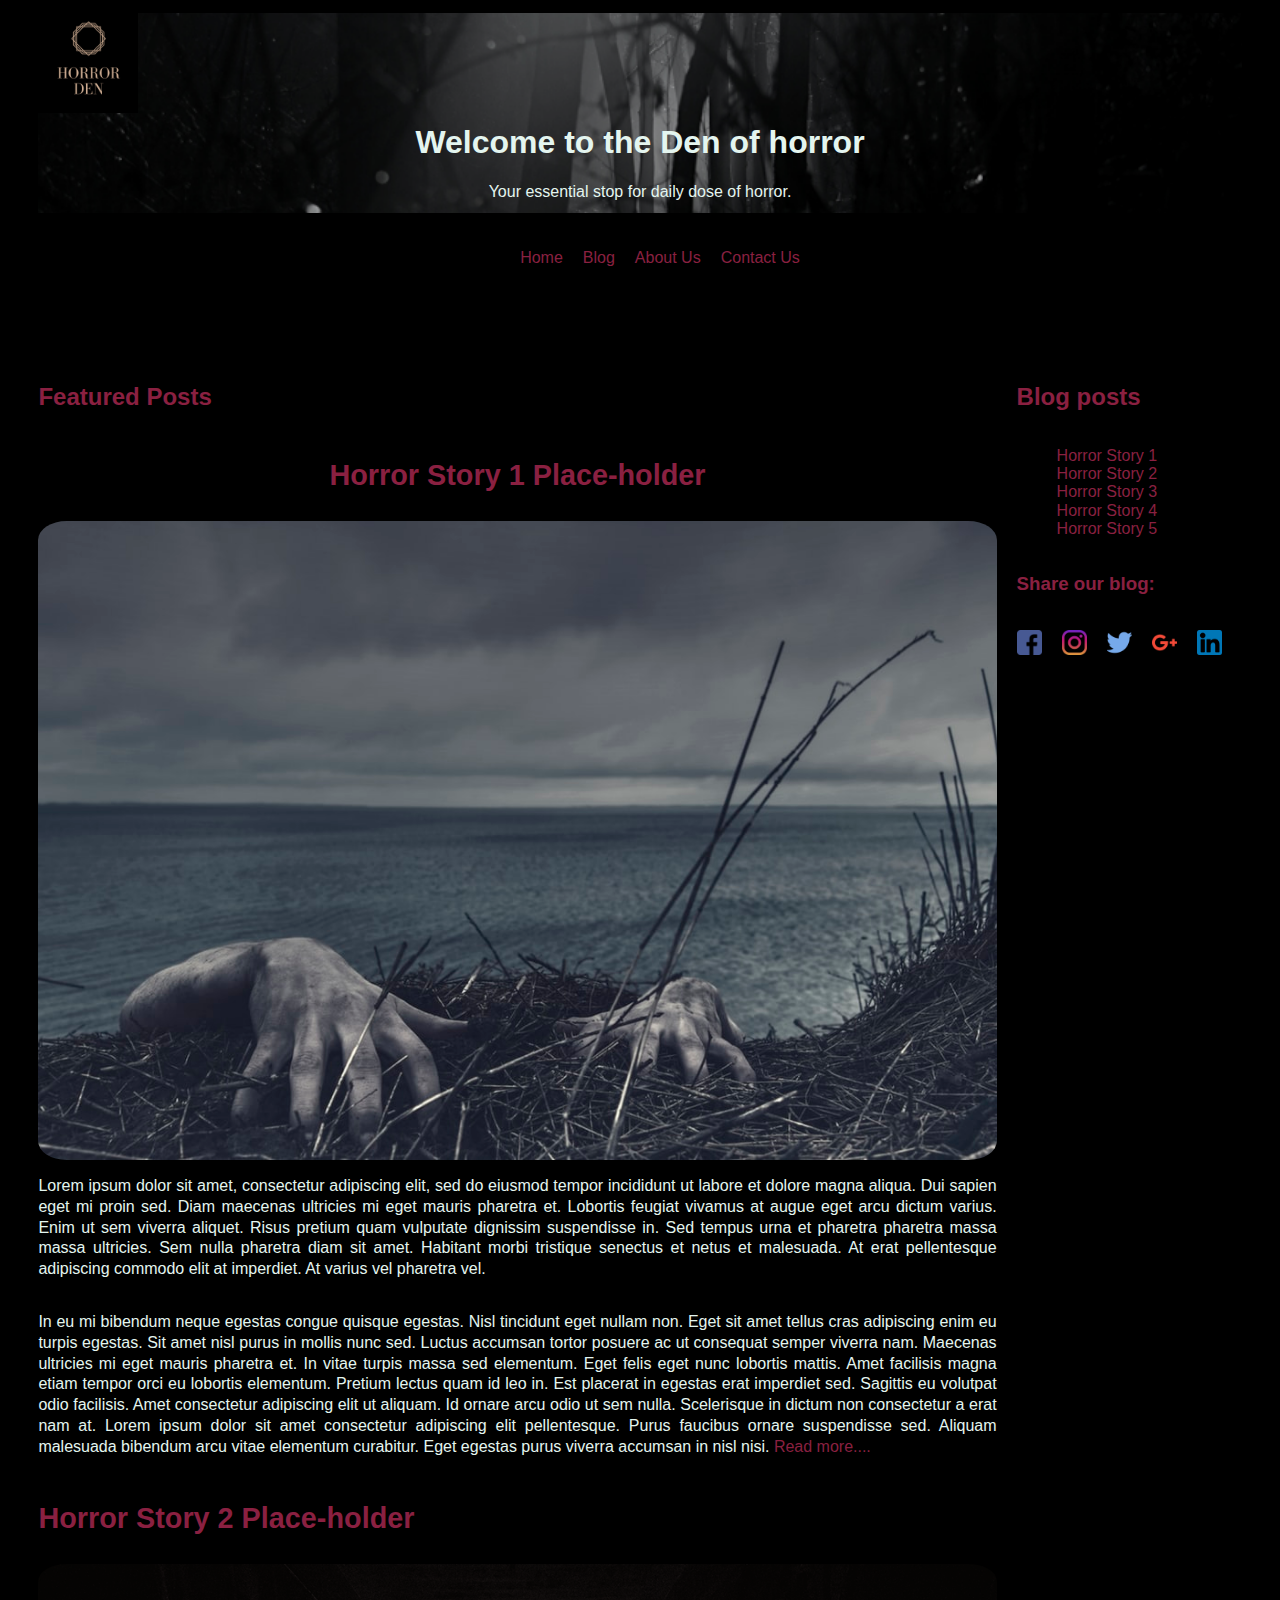
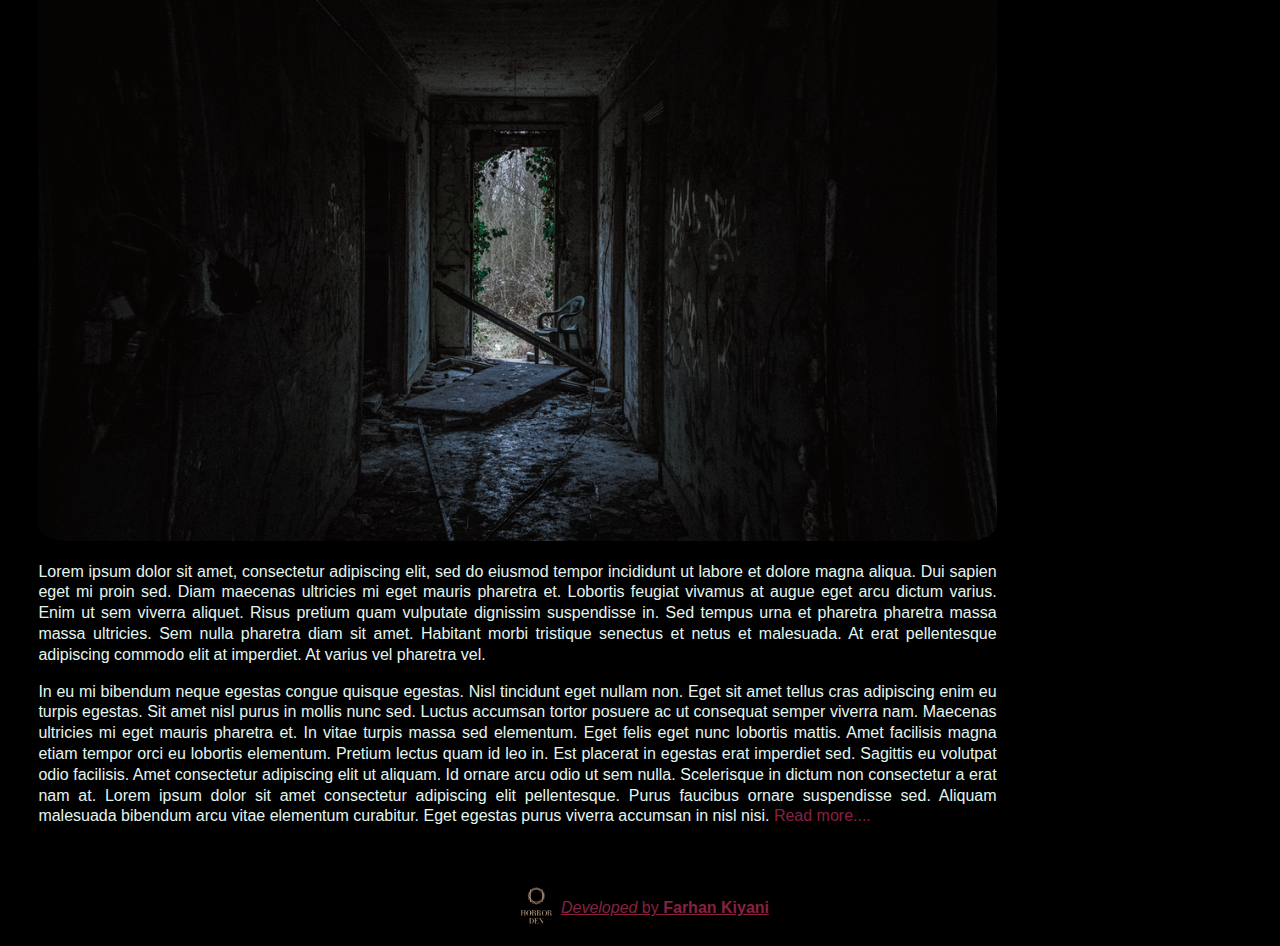
<file: index.html>
<!DOCTYPE html>
<html>
	<head>
		<title>Den of Horror</title>
		<meta charset="utf-8">
		<link type="text/css" rel="stylesheet" href="styles/main.css">
	</head>
	<body class="body">
		<header class="header">
			<img src="imgs/logo.png" alt="logo" class="logo" />
			<h1 class="blog-title">
				Welcome to the Den of horror
			</h1>
			<p class="tagline">
				Your essential stop for daily dose of horror.
			</p>
		</header>
		<nav class="navbar">
			<ul class="nav-list">
				<li class="nav-button">
					<a href="index.html" class="nav-link">Home</a>
				</li>
				<li class="nav-button">
					<a href="blog.html" class="nav-link">Blog</a>
				</li>
				<li class="nav-button">
					<a href="about.html" class="nav-link">About Us</a>
				</li>
				<li class="nav-button">
					<a href="contact.html" class="nav-link">Contact Us</a>
				</li>
			</ul>
		</nav>
		<main class="main">
			<h2 class="page-title">
				Featured Posts
			</h2>
			<article class="blog-post">
				<h3 class="blog-post-title">
					<a href="post1.html">Horror Story 1 Place-holder</a>
				</h3>
				<img src="imgs/post1.jpg" alt="Horror Story Pic" class="blog-image"/>
				<p class="blog-post-text">
					Lorem ipsum dolor sit amet, consectetur adipiscing elit, sed do eiusmod tempor incididunt ut labore et dolore magna aliqua. Dui sapien eget mi proin sed. Diam maecenas ultricies mi eget mauris pharetra et. Lobortis feugiat vivamus at augue eget arcu dictum varius. Enim ut sem viverra aliquet. Risus pretium quam vulputate dignissim suspendisse in. Sed tempus urna et pharetra pharetra massa massa ultricies. Sem nulla pharetra diam sit amet. Habitant morbi tristique senectus et netus et malesuada. At erat pellentesque adipiscing commodo elit at imperdiet. At varius vel pharetra vel.
				</p>
				<p class="blog-post-text">
					In eu mi bibendum neque egestas congue quisque egestas. Nisl tincidunt eget nullam non. Eget sit amet tellus cras adipiscing enim eu turpis egestas. Sit amet nisl purus in mollis nunc sed. Luctus accumsan tortor posuere ac ut consequat semper viverra nam. Maecenas ultricies mi eget mauris pharetra et. In vitae turpis massa sed elementum. Eget felis eget nunc lobortis mattis. Amet facilisis magna etiam tempor orci eu lobortis elementum. Pretium lectus quam id leo in. Est placerat in egestas erat imperdiet sed. Sagittis eu volutpat odio facilisis. Amet consectetur adipiscing elit ut aliquam. Id ornare arcu odio ut sem nulla. Scelerisque in dictum non consectetur a erat nam at. Lorem ipsum dolor sit amet consectetur adipiscing elit pellentesque. Purus faucibus ornare suspendisse sed. Aliquam malesuada bibendum arcu vitae elementum curabitur. Eget egestas purus viverra accumsan in nisl nisi.

					<a href="post1.html">Read more....</a>
				</p>
			</article>
			<article class="blog-pos">	
				<h3 class="blog-post-title">
					<a href="post2.html">Horror Story 2 Place-holder</a>
				</h3>
				<img src="imgs/post2.png" alt="Horror Story Pic" class="blog-image"/>
				<p class="blog-post-text">
					Lorem ipsum dolor sit amet, consectetur adipiscing elit, sed do eiusmod tempor incididunt ut labore et dolore magna aliqua. Dui sapien eget mi proin sed. Diam maecenas ultricies mi eget mauris pharetra et. Lobortis feugiat vivamus at augue eget arcu dictum varius. Enim ut sem viverra aliquet. Risus pretium quam vulputate dignissim suspendisse in. Sed tempus urna et pharetra pharetra massa massa ultricies. Sem nulla pharetra diam sit amet. Habitant morbi tristique senectus et netus et malesuada. At erat pellentesque adipiscing commodo elit at imperdiet. At varius vel pharetra vel.
				</p>
				<p class="blog-post-text">
					In eu mi bibendum neque egestas congue quisque egestas. Nisl tincidunt eget nullam non. Eget sit amet tellus cras adipiscing enim eu turpis egestas. Sit amet nisl purus in mollis nunc sed. Luctus accumsan tortor posuere ac ut consequat semper viverra nam. Maecenas ultricies mi eget mauris pharetra et. In vitae turpis massa sed elementum. Eget felis eget nunc lobortis mattis. Amet facilisis magna etiam tempor orci eu lobortis elementum. Pretium lectus quam id leo in. Est placerat in egestas erat imperdiet sed. Sagittis eu volutpat odio facilisis. Amet consectetur adipiscing elit ut aliquam. Id ornare arcu odio ut sem nulla. Scelerisque in dictum non consectetur a erat nam at. Lorem ipsum dolor sit amet consectetur adipiscing elit pellentesque. Purus faucibus ornare suspendisse sed. Aliquam malesuada bibendum arcu vitae elementum curabitur. Eget egestas purus viverra accumsan in nisl nisi.

					<a href="post2.html">Read more....</a>
				</p>
			</article>
		</main>
		<section class="sidebar">
			<h2 class="sidebar-title">
				Blog posts
			</h2>
			<ul class="blog-list">
				<li class="blog-item">
					<a href="post1.html">Horror Story 1</a>
				</li>
				<li class="blog-item">
					<a href="post2.html">Horror Story 2</a>
				</li>
				<li class="blog-item">
					<a href="post3.html">Horror Story 3</a>
				</li>
				<li class="blog-item">
					<a href="post4.html">Horror Story 4</a>
				</li>
				<li class="blog-item">
					<a href="post5.html">Horror Story 5</a>
				</li>
			</ul>
			<section class="side-social-buttons">
				<h3 class="side-share-title">
					Share our blog:
				</h3>
				<ul class="side-social-list">
					<li class="side-social-icon">
						<a href="#"><img alt="facebook" src="imgs/fb.png" class="side-social-img" /></a>
					</li>
					<li class="side-social-icon">
						<a href="#"><img class="side-social-img" alt="instagram" src="imgs/instagram.png"></a>
					</li>
					<li class="side-social-icon">
						<a href="#"><img class="side-social-img" alt="twitter" src="imgs/twitter.png"></a>
					</li>
					<li class="side-social-icon">
						<a href="#"><img class="side-social-img" alt="google plus" src="imgs/google-plus.png"></a>
					</li>
					<li class="side-social-icon">
						<a href="#"><img class="side-social-img" alt="linkedin" src="imgs/linkedin.png"></a>
					</li>
				</ul>
			</section>
		</section>
		<footer class="footer">
			<img src="imgs/logo.png" class="footer-logo" alt="logo">
			<p class="footer-text">
				<em>Developed</em> by <strong>Farhan Kiyani</strong>
			</p>
		</footer>
	</body>
</html>
</file>
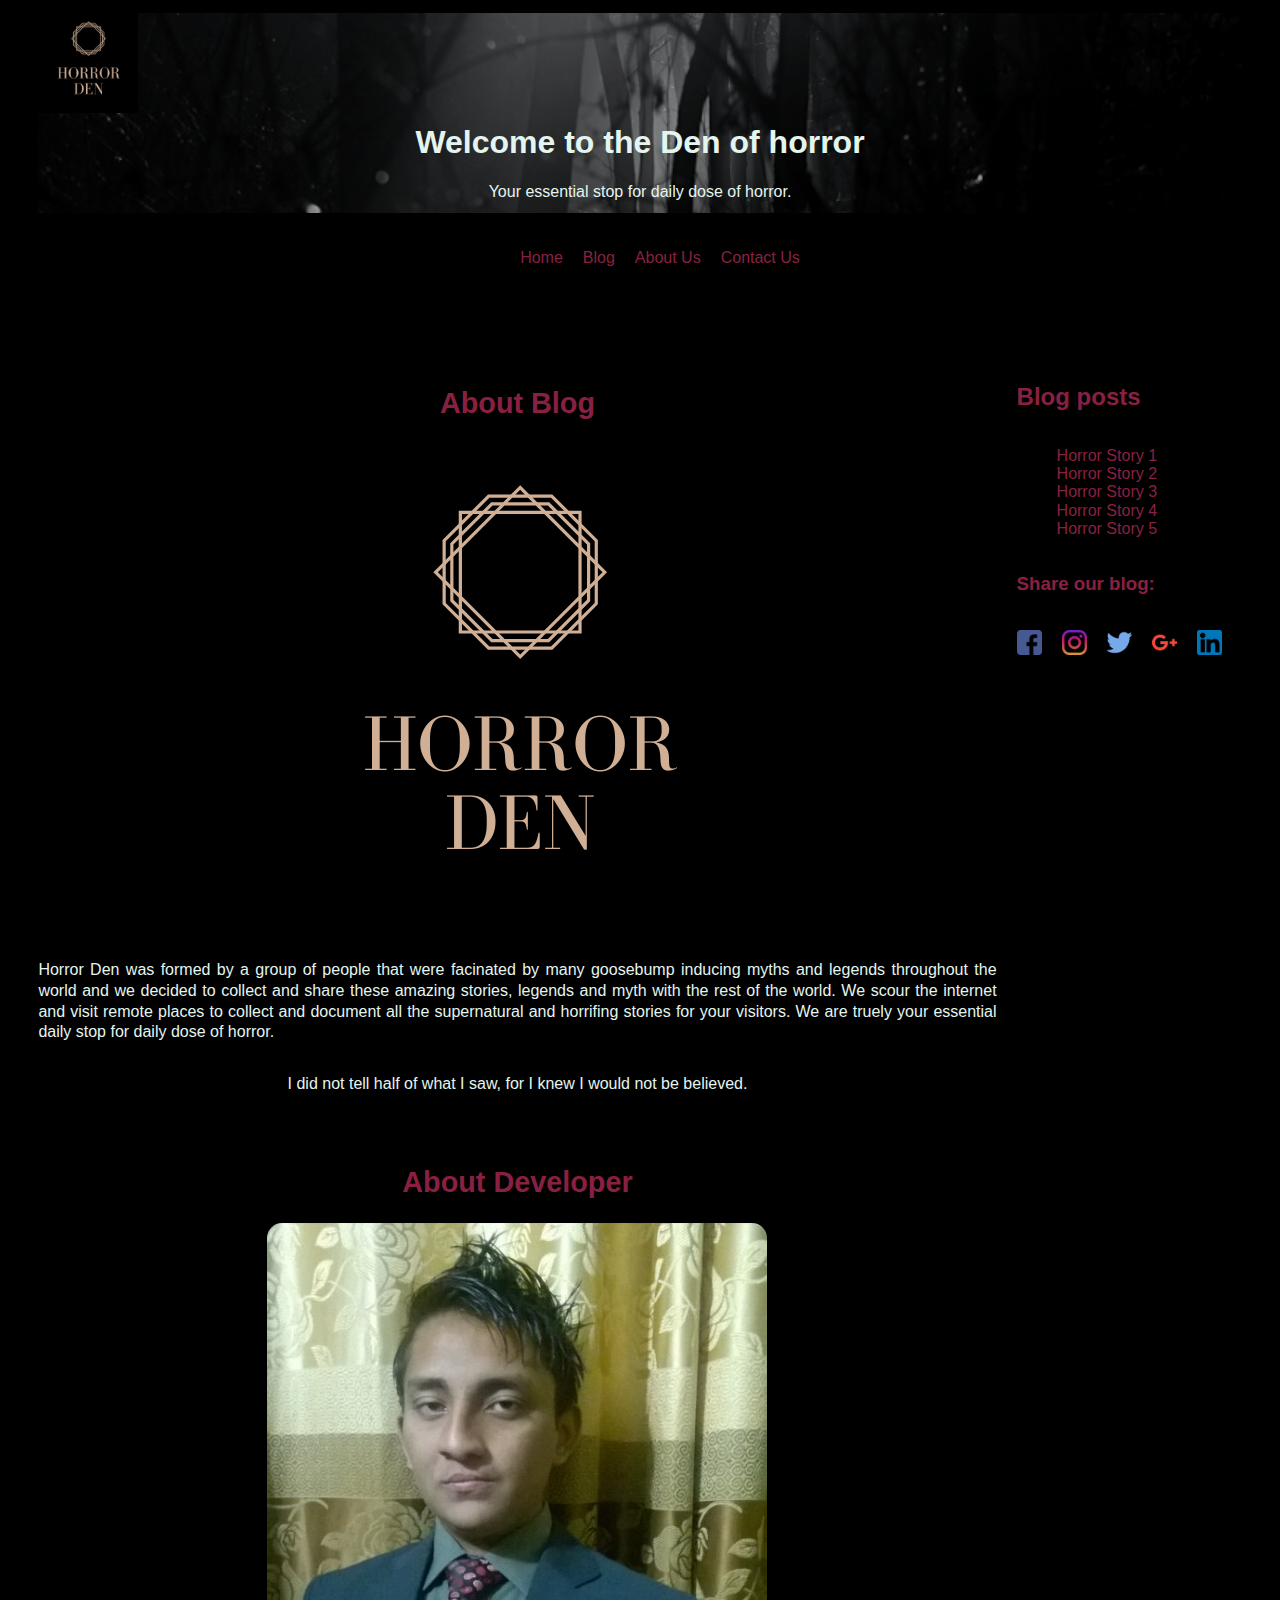
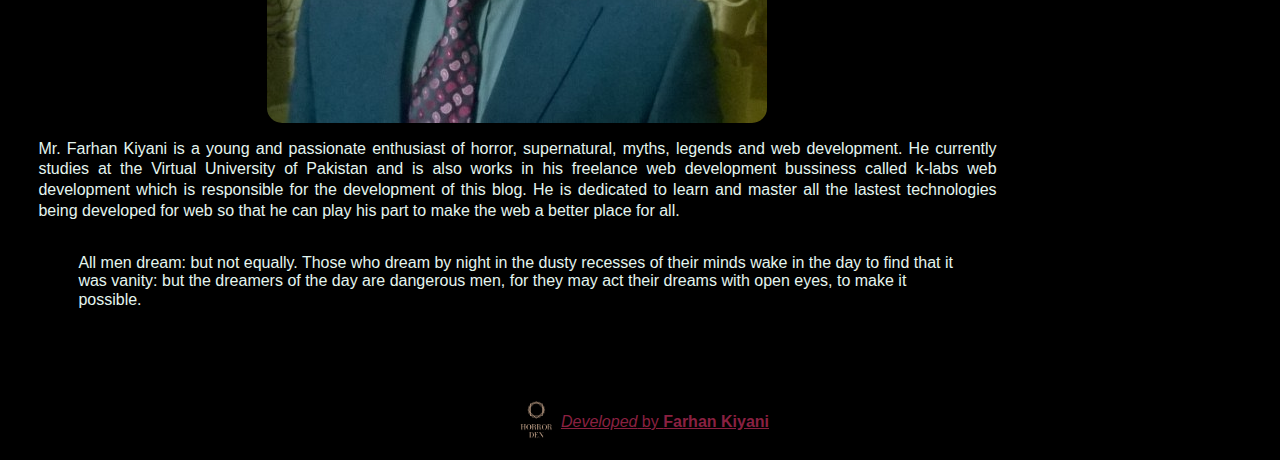
<file: about.html>
<!DOCTYPE html>
<html>
	<head>
		<title>Den of Horror</title>
		<meta charset="utf-8">
		<link type="text/css" rel="stylesheet" href="styles/main.css">
	</head>
	<body class="body">
		<header class="header">
			<img src="imgs/logo.png" alt="logo" class="logo" />
			<h1 class="blog-title">
				Welcome to the Den of horror
			</h1>
			<p class="tagline">
				Your essential stop for daily dose of horror.
			</p>
		</header>
		<nav class="navbar">
			<ul class="nav-list">
				<li class="nav-button">
					<a href="index.html" class="nav-link">Home</a>
				</li>
				<li class="nav-button">
					<a href="blog.html" class="nav-link">Blog</a>
				</li>
				<li class="nav-button">
					<a href="about.html" class="nav-link">About Us</a>
				</li>
				<li class="nav-button">
					<a href="contact.html" class="nav-link">Contact Us</a>
				</li>
			</ul>
		</nav>
		<main class="main">
			<article class="blog-post">
				<h2 class="blog-post-title">
					About Blog
				</h2>
				<img src="imgs/logo.png" alt="Horror Story Pic" class="blog-image"/>
				<p class="blog-post-text">
					Horror Den was formed by a group of people that were facinated by many goosebump inducing myths and legends throughout the world and we decided to collect and share these
					amazing stories, legends and myth with the rest of the world. We scour the internet and visit remote places to collect and document all the supernatural and horrifing stories for your visitors. We are truely your essential daily stop for daily dose of horror.

					<blockquote cite="https://www.goodreads.com/quotes/7275237-i-did-not-tell-half-of-what-i-saw-for">
						I did not tell half of what I saw, for I knew I would not be believed.
					</blockquote>
				</p>
			</article>
			<article class="blog-post">	
				<h2 class="blog-post-title">
					About Developer
				</h2>
				<img src="imgs/dev.jpg" alt="Horror Story Pic" class="blog-image"/>
				<p class="blog-post-text">
					Mr. Farhan Kiyani is a young and passionate enthusiast of horror, supernatural, myths, legends and web development. He currently studies at the Virtual University of Pakistan and is also works in his freelance web development bussiness called k-labs web development which is responsible for the development of this blog. He is dedicated to learn and master all the lastest technologies being developed for web so that he can play his part to make the web a better place for all.

					<blockquote cite="https://en.wikiquote.org/wiki/T._E._Lawrence">
						 All men dream: but not equally. Those who dream by night in the dusty recesses of their minds wake in the day to find that it was vanity: but the dreamers of the day are dangerous men, for they may act their dreams with open eyes, to make it possible.
					</blockquote>
				</p>
			</article>
		</main>
		<section class="sidebar">
			<h2 class="sidebar-title">
				Blog posts
			</h2>
			<ul class="blog-list">
				<li class="blog-item">
					<a href="post1.html">Horror Story 1</a>
				</li>
				<li class="blog-item">
					<a href="post2.html">Horror Story 2</a>
				</li>
				<li class="blog-item">
					<a href="post3.html">Horror Story 3</a>
				</li>
				<li class="blog-item">
					<a href="post4.html">Horror Story 4</a>
				</li>
				<li class="blog-item">
					<a href="post5.html">Horror Story 5</a>
				</li>
			</ul>
			<section class="side-social-buttons">
				<h3 class="side-share-title">
					Share our blog:
				</h3>
				<ul class="side-social-list">
					<li class="side-social-icon">
						<a href="#"><img alt="facebook" src="imgs/fb.png" class="side-social-img" /></a>
					</li>
					<li class="side-social-icon">
						<a href="#"><img class="side-social-img" alt="instagram" src="imgs/instagram.png"></a>
					</li>
					<li class="side-social-icon">
						<a href="#"><img class="side-social-img" alt="twitter" src="imgs/twitter.png"></a>
					</li>
					<li class="side-social-icon">
						<a href="#"><img class="side-social-img" alt="google plus" src="imgs/google-plus.png"></a>
					</li>
					<li class="side-social-icon">
						<a href="#"><img class="side-social-img" alt="linkedin" src="imgs/linkedin.png"></a>
					</li>
				</ul>
			</section>
		</section>
		<footer class="footer">
			<img src="imgs/logo.png" class="footer-logo" alt="logo">
			<p class="footer-text">
				<em>Developed</em> by <strong>Farhan Kiyani</strong>
			</p>
		</footer>
	</body>
</html>
</file>
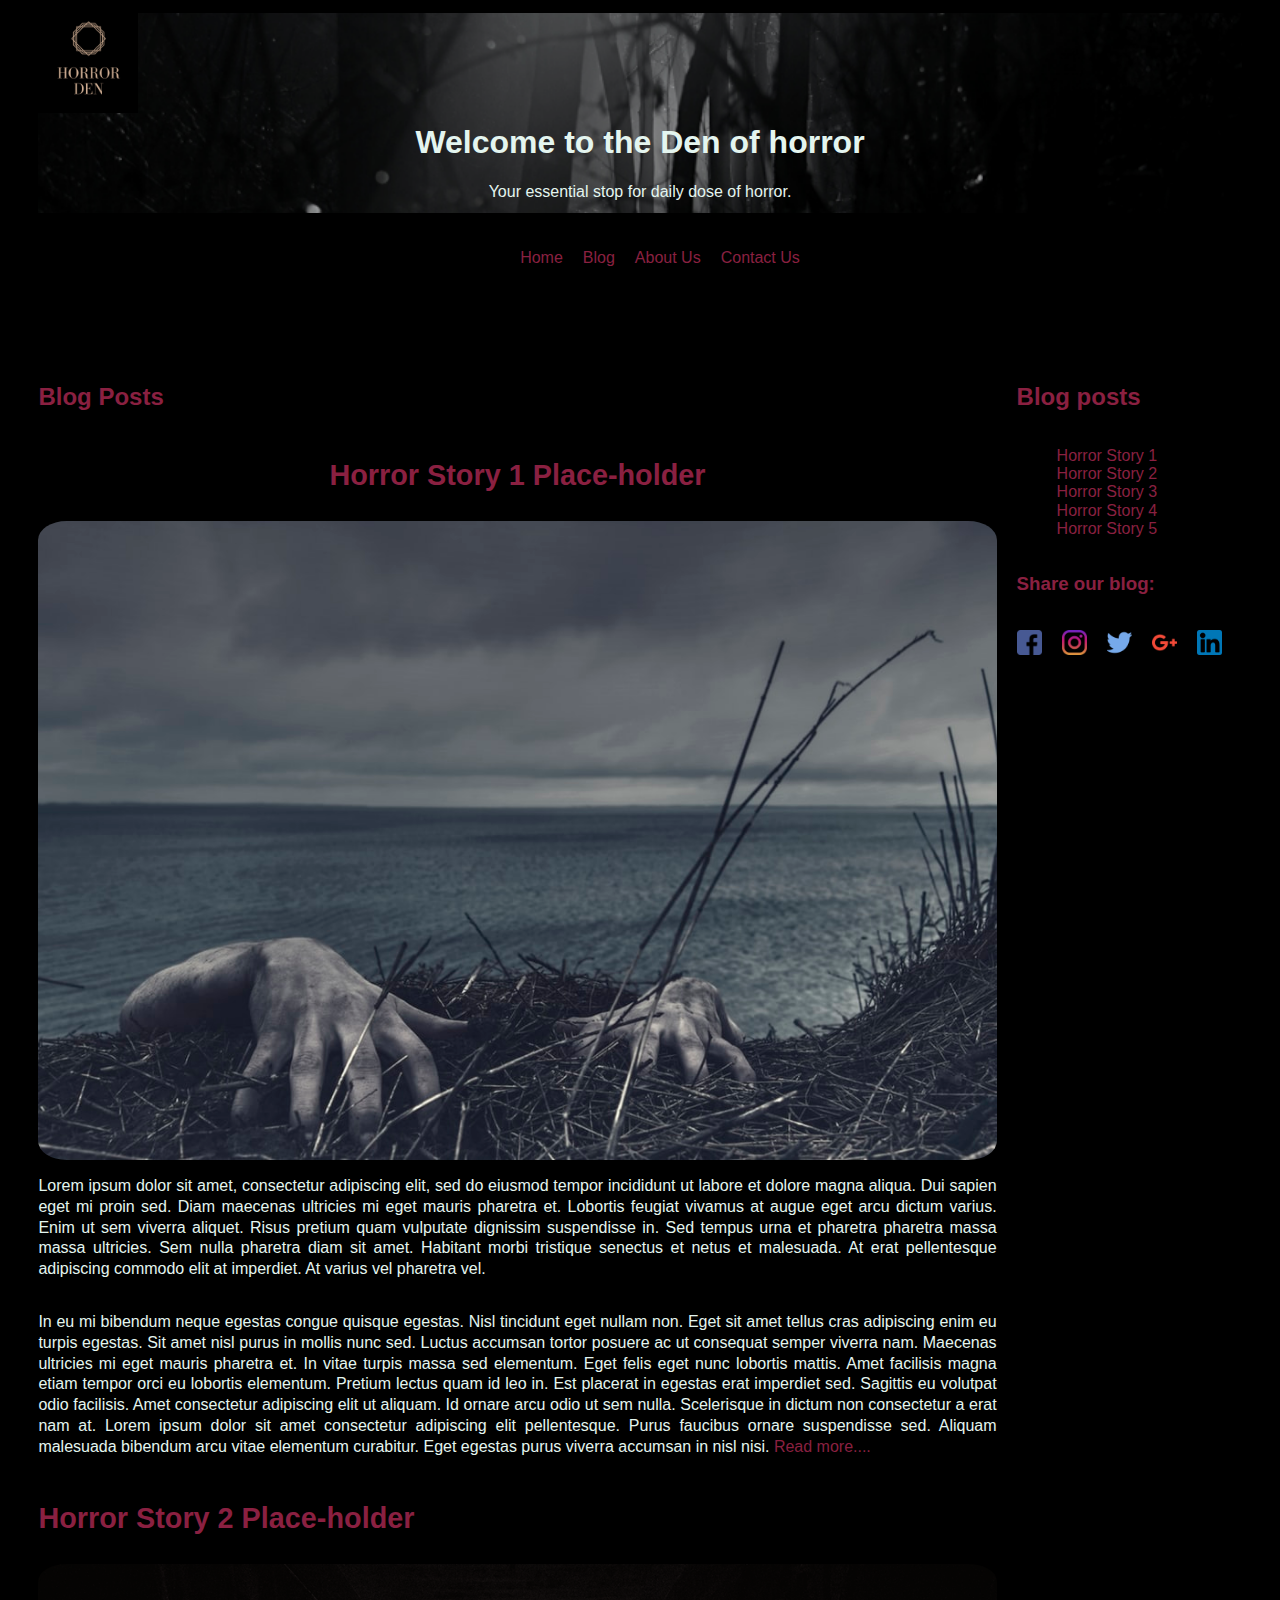
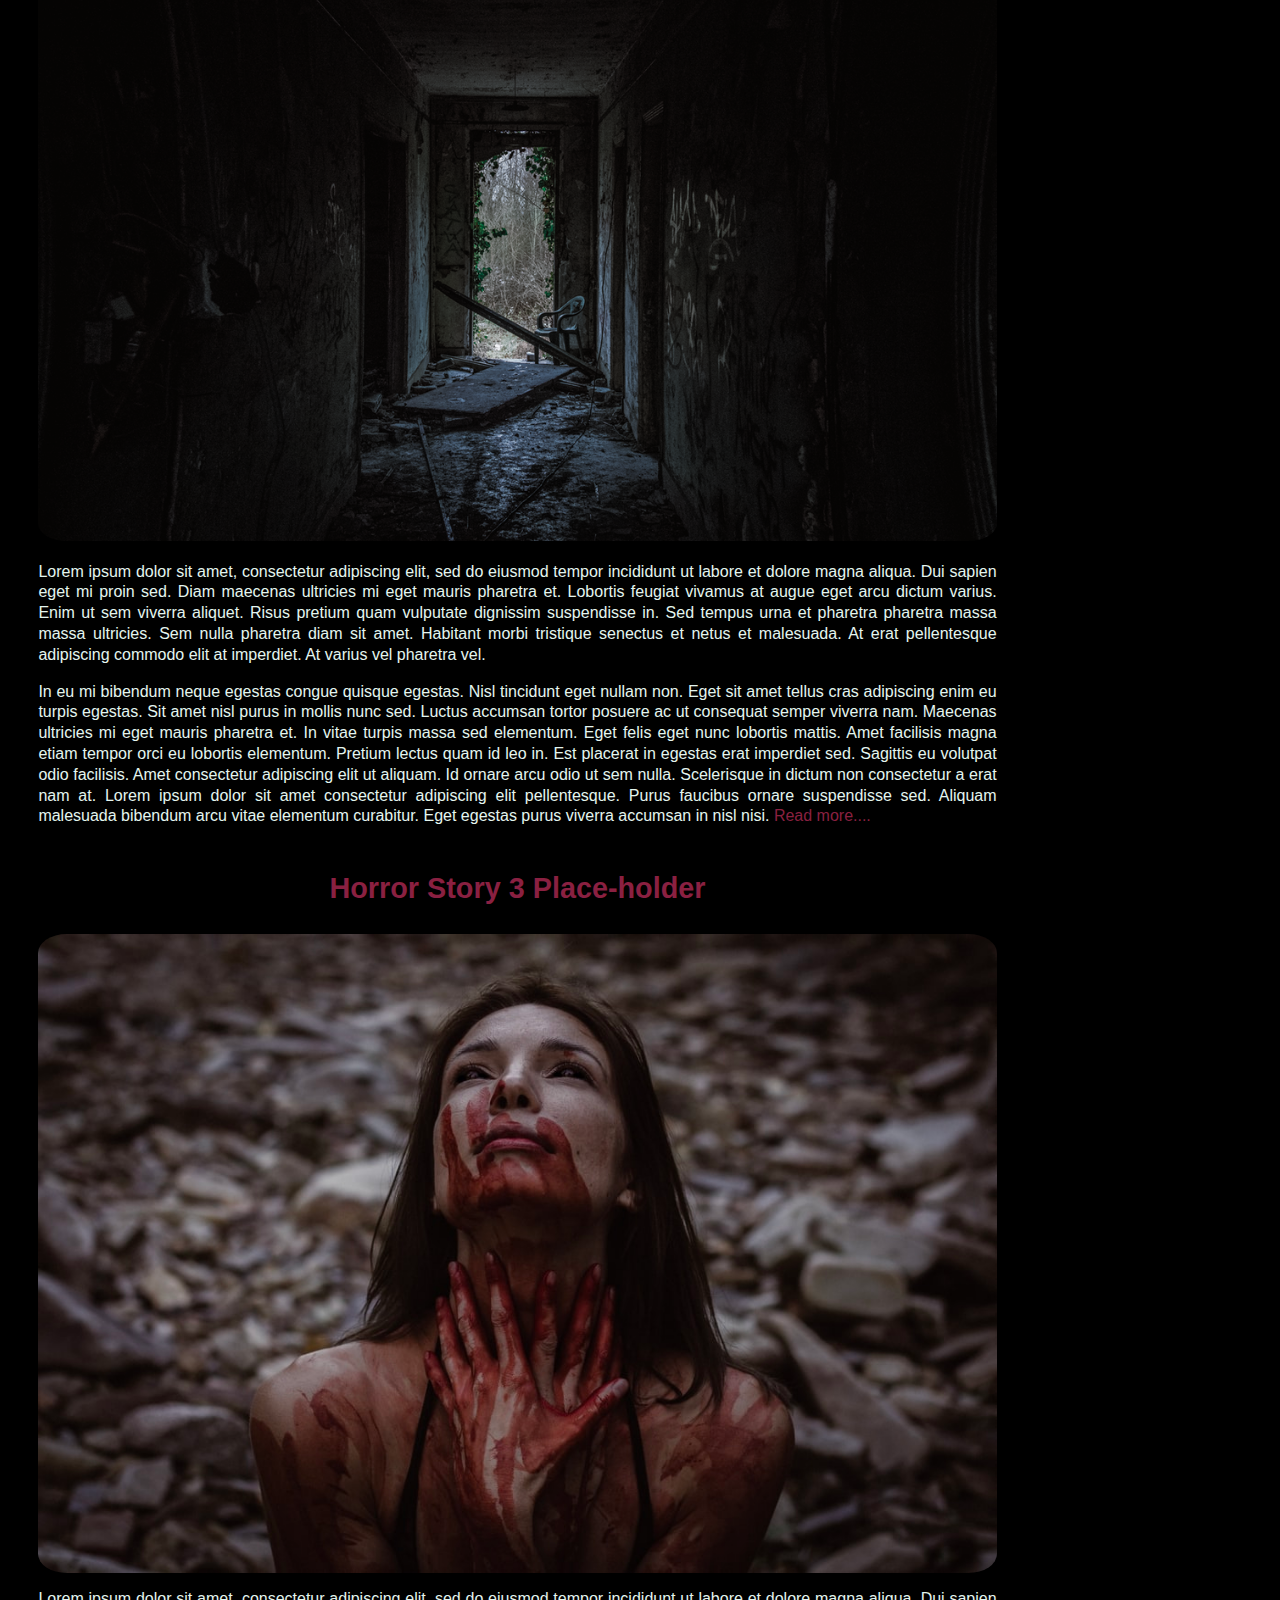
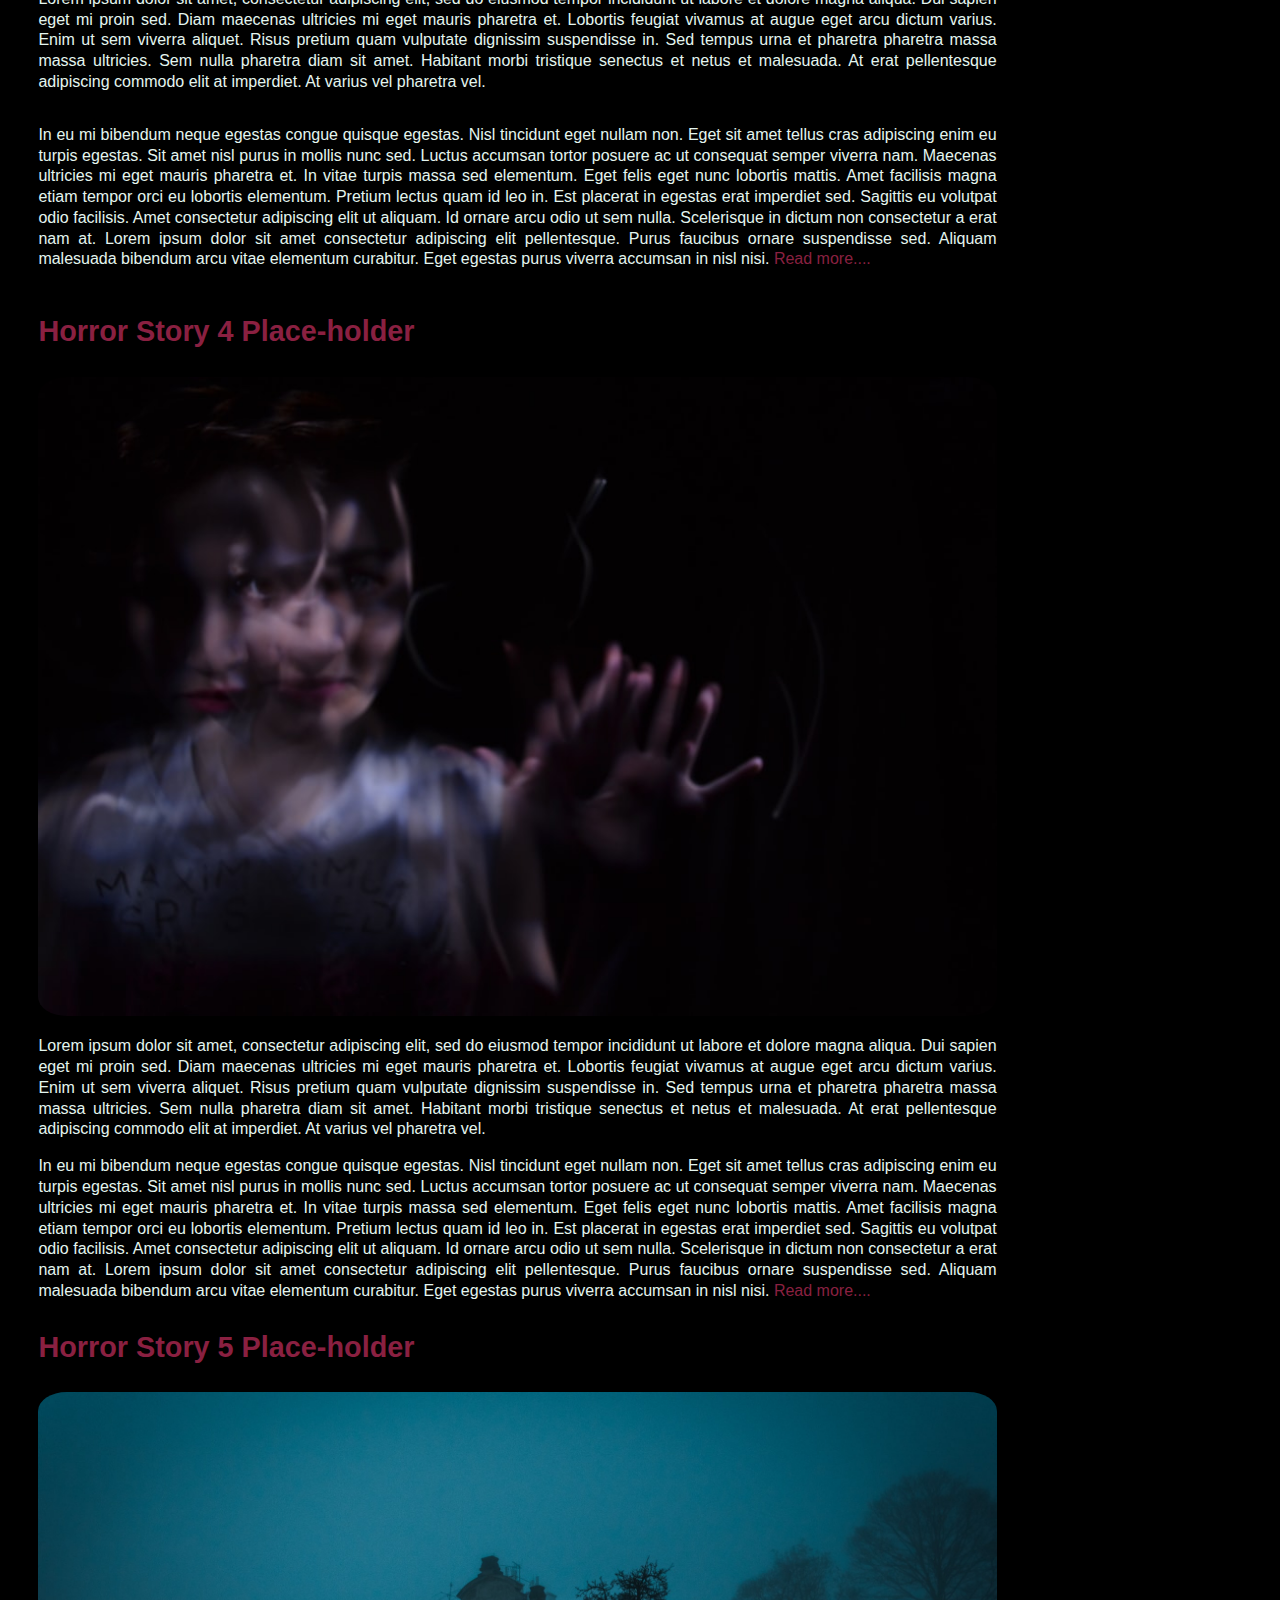
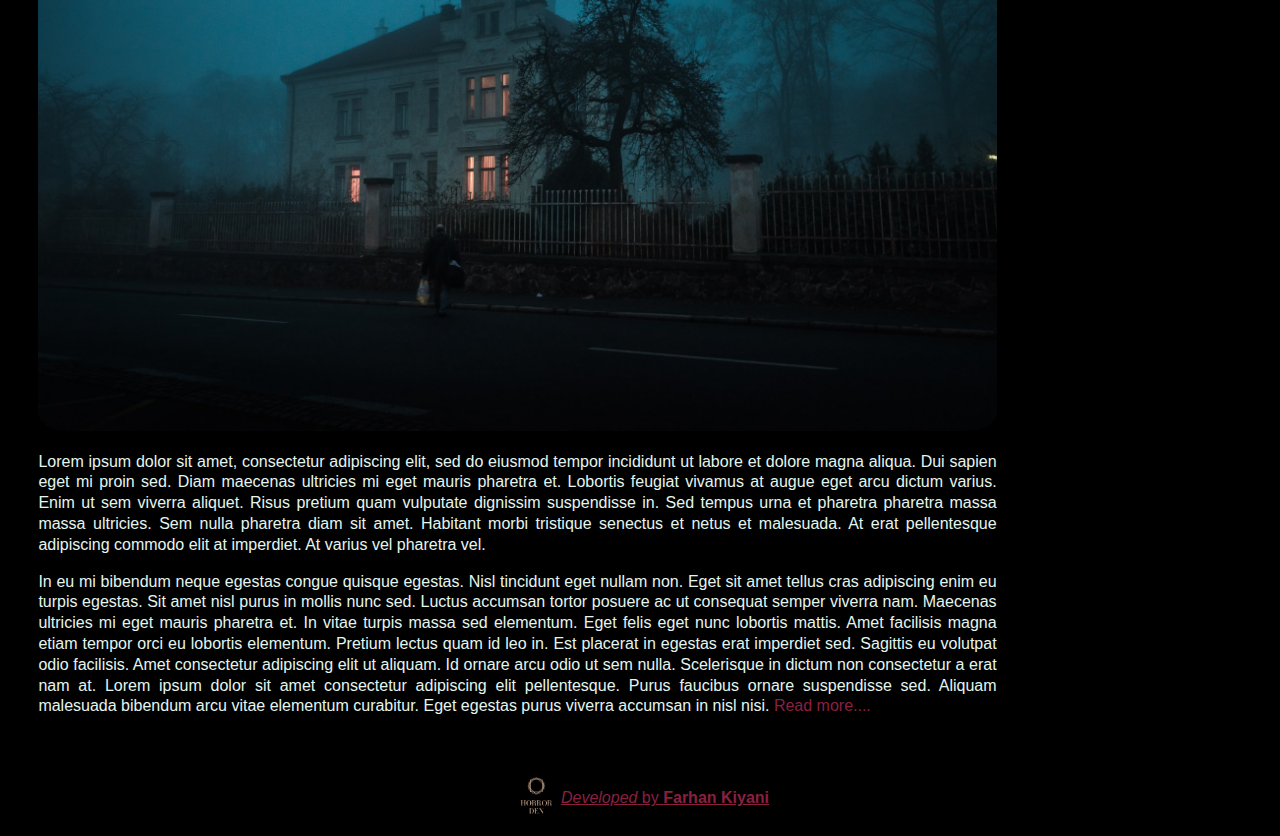
<file: blog.html>
<!DOCTYPE html>
<html>
	<head>
		<title>Den of Horror</title>
		<meta charset="utf-8">
		<link type="text/css" rel="stylesheet" href="styles/main.css">
	</head>
	<body class="body">
		<header class="header">
			<img src="imgs/logo.png" alt="logo" class="logo" />
			<h1 class="blog-title">
				Welcome to the Den of horror
			</h1>
			<p class="tagline">
				Your essential stop for daily dose of horror.
			</p>
		</header>
		<nav class="navbar">
			<ul class="nav-list">
				<li class="nav-button">
					<a href="index.html" class="nav-link">Home</a>
				</li>
				<li class="nav-button">
					<a href="blog.html" class="nav-link">Blog</a>
				</li>
				<li class="nav-button">
					<a href="about.html" class="nav-link">About Us</a>
				</li>
				<li class="nav-button">
					<a href="contact.html" class="nav-link">Contact Us</a>
				</li>
			</ul>
		</nav>
		<main class="main">
			<h2 class="page-title">
				Blog Posts
			</h2>
			<article class="blog-post">
				<h3 class="blog-post-title">
					<a href="post1.html">Horror Story 1 Place-holder</a>
				</h3>
				<img src="imgs/post1.jpg" alt="Horror Story Pic" class="blog-image"/>
				<p class="blog-post-text">
					Lorem ipsum dolor sit amet, consectetur adipiscing elit, sed do eiusmod tempor incididunt ut labore et dolore magna aliqua. Dui sapien eget mi proin sed. Diam maecenas ultricies mi eget mauris pharetra et. Lobortis feugiat vivamus at augue eget arcu dictum varius. Enim ut sem viverra aliquet. Risus pretium quam vulputate dignissim suspendisse in. Sed tempus urna et pharetra pharetra massa massa ultricies. Sem nulla pharetra diam sit amet. Habitant morbi tristique senectus et netus et malesuada. At erat pellentesque adipiscing commodo elit at imperdiet. At varius vel pharetra vel.
				</p>
				<p class="blog-post-text">
					In eu mi bibendum neque egestas congue quisque egestas. Nisl tincidunt eget nullam non. Eget sit amet tellus cras adipiscing enim eu turpis egestas. Sit amet nisl purus in mollis nunc sed. Luctus accumsan tortor posuere ac ut consequat semper viverra nam. Maecenas ultricies mi eget mauris pharetra et. In vitae turpis massa sed elementum. Eget felis eget nunc lobortis mattis. Amet facilisis magna etiam tempor orci eu lobortis elementum. Pretium lectus quam id leo in. Est placerat in egestas erat imperdiet sed. Sagittis eu volutpat odio facilisis. Amet consectetur adipiscing elit ut aliquam. Id ornare arcu odio ut sem nulla. Scelerisque in dictum non consectetur a erat nam at. Lorem ipsum dolor sit amet consectetur adipiscing elit pellentesque. Purus faucibus ornare suspendisse sed. Aliquam malesuada bibendum arcu vitae elementum curabitur. Eget egestas purus viverra accumsan in nisl nisi.

					<a href="post1.html">Read more....</a>
				</p>
			</article>
			<article class="blog-pos">	
				<h3 class="blog-post-title">
					<a href="post2.html">Horror Story 2 Place-holder</a>
				</h3>
				<img src="imgs/post2.png" alt="Horror Story Pic" class="blog-image"/>
				<p class="blog-post-text">
					Lorem ipsum dolor sit amet, consectetur adipiscing elit, sed do eiusmod tempor incididunt ut labore et dolore magna aliqua. Dui sapien eget mi proin sed. Diam maecenas ultricies mi eget mauris pharetra et. Lobortis feugiat vivamus at augue eget arcu dictum varius. Enim ut sem viverra aliquet. Risus pretium quam vulputate dignissim suspendisse in. Sed tempus urna et pharetra pharetra massa massa ultricies. Sem nulla pharetra diam sit amet. Habitant morbi tristique senectus et netus et malesuada. At erat pellentesque adipiscing commodo elit at imperdiet. At varius vel pharetra vel.
				</p>
				<p class="blog-post-text">
					In eu mi bibendum neque egestas congue quisque egestas. Nisl tincidunt eget nullam non. Eget sit amet tellus cras adipiscing enim eu turpis egestas. Sit amet nisl purus in mollis nunc sed. Luctus accumsan tortor posuere ac ut consequat semper viverra nam. Maecenas ultricies mi eget mauris pharetra et. In vitae turpis massa sed elementum. Eget felis eget nunc lobortis mattis. Amet facilisis magna etiam tempor orci eu lobortis elementum. Pretium lectus quam id leo in. Est placerat in egestas erat imperdiet sed. Sagittis eu volutpat odio facilisis. Amet consectetur adipiscing elit ut aliquam. Id ornare arcu odio ut sem nulla. Scelerisque in dictum non consectetur a erat nam at. Lorem ipsum dolor sit amet consectetur adipiscing elit pellentesque. Purus faucibus ornare suspendisse sed. Aliquam malesuada bibendum arcu vitae elementum curabitur. Eget egestas purus viverra accumsan in nisl nisi.

					<a href="post2.html">Read more....</a>
				</p>
			</article>
			<article class="blog-post">
				<h3 class="blog-post-title">
					<a href="post3.html">Horror Story 3 Place-holder</a>
				</h3>
				<img src="imgs/post3.jpg" alt="Horror Story Pic" class="blog-image"/>
				<p class="blog-post-text">
					Lorem ipsum dolor sit amet, consectetur adipiscing elit, sed do eiusmod tempor incididunt ut labore et dolore magna aliqua. Dui sapien eget mi proin sed. Diam maecenas ultricies mi eget mauris pharetra et. Lobortis feugiat vivamus at augue eget arcu dictum varius. Enim ut sem viverra aliquet. Risus pretium quam vulputate dignissim suspendisse in. Sed tempus urna et pharetra pharetra massa massa ultricies. Sem nulla pharetra diam sit amet. Habitant morbi tristique senectus et netus et malesuada. At erat pellentesque adipiscing commodo elit at imperdiet. At varius vel pharetra vel.
				</p>
				<p class="blog-post-text">
					In eu mi bibendum neque egestas congue quisque egestas. Nisl tincidunt eget nullam non. Eget sit amet tellus cras adipiscing enim eu turpis egestas. Sit amet nisl purus in mollis nunc sed. Luctus accumsan tortor posuere ac ut consequat semper viverra nam. Maecenas ultricies mi eget mauris pharetra et. In vitae turpis massa sed elementum. Eget felis eget nunc lobortis mattis. Amet facilisis magna etiam tempor orci eu lobortis elementum. Pretium lectus quam id leo in. Est placerat in egestas erat imperdiet sed. Sagittis eu volutpat odio facilisis. Amet consectetur adipiscing elit ut aliquam. Id ornare arcu odio ut sem nulla. Scelerisque in dictum non consectetur a erat nam at. Lorem ipsum dolor sit amet consectetur adipiscing elit pellentesque. Purus faucibus ornare suspendisse sed. Aliquam malesuada bibendum arcu vitae elementum curabitur. Eget egestas purus viverra accumsan in nisl nisi.

					<a href="post3.html">Read more....</a>
				</p>
			</article>
			<article class="blog-pos">	
				<h3 class="blog-post-title">
					<a href="post4.html">Horror Story 4 Place-holder</a>
				</h3>
				<img src="imgs/post4.jpg" alt="Horror Story Pic" class="blog-image"/>
				<p class="blog-post-text">
					Lorem ipsum dolor sit amet, consectetur adipiscing elit, sed do eiusmod tempor incididunt ut labore et dolore magna aliqua. Dui sapien eget mi proin sed. Diam maecenas ultricies mi eget mauris pharetra et. Lobortis feugiat vivamus at augue eget arcu dictum varius. Enim ut sem viverra aliquet. Risus pretium quam vulputate dignissim suspendisse in. Sed tempus urna et pharetra pharetra massa massa ultricies. Sem nulla pharetra diam sit amet. Habitant morbi tristique senectus et netus et malesuada. At erat pellentesque adipiscing commodo elit at imperdiet. At varius vel pharetra vel.
				</p>
				<p class="blog-post-text">
					In eu mi bibendum neque egestas congue quisque egestas. Nisl tincidunt eget nullam non. Eget sit amet tellus cras adipiscing enim eu turpis egestas. Sit amet nisl purus in mollis nunc sed. Luctus accumsan tortor posuere ac ut consequat semper viverra nam. Maecenas ultricies mi eget mauris pharetra et. In vitae turpis massa sed elementum. Eget felis eget nunc lobortis mattis. Amet facilisis magna etiam tempor orci eu lobortis elementum. Pretium lectus quam id leo in. Est placerat in egestas erat imperdiet sed. Sagittis eu volutpat odio facilisis. Amet consectetur adipiscing elit ut aliquam. Id ornare arcu odio ut sem nulla. Scelerisque in dictum non consectetur a erat nam at. Lorem ipsum dolor sit amet consectetur adipiscing elit pellentesque. Purus faucibus ornare suspendisse sed. Aliquam malesuada bibendum arcu vitae elementum curabitur. Eget egestas purus viverra accumsan in nisl nisi.

					<a href="post4.html">Read more....</a>
				</p>
			</article>
			<article class="blog-pos">	
				<h3 class="blog-post-title">
					<a href="post5.html">Horror Story 5 Place-holder</a>
				</h3>
				<img src="imgs/post5.jpg" alt="Horror Story Pic" class="blog-image"/>
				<p class="blog-post-text">
					Lorem ipsum dolor sit amet, consectetur adipiscing elit, sed do eiusmod tempor incididunt ut labore et dolore magna aliqua. Dui sapien eget mi proin sed. Diam maecenas ultricies mi eget mauris pharetra et. Lobortis feugiat vivamus at augue eget arcu dictum varius. Enim ut sem viverra aliquet. Risus pretium quam vulputate dignissim suspendisse in. Sed tempus urna et pharetra pharetra massa massa ultricies. Sem nulla pharetra diam sit amet. Habitant morbi tristique senectus et netus et malesuada. At erat pellentesque adipiscing commodo elit at imperdiet. At varius vel pharetra vel.
				</p>
				<p class="blog-post-text">
					In eu mi bibendum neque egestas congue quisque egestas. Nisl tincidunt eget nullam non. Eget sit amet tellus cras adipiscing enim eu turpis egestas. Sit amet nisl purus in mollis nunc sed. Luctus accumsan tortor posuere ac ut consequat semper viverra nam. Maecenas ultricies mi eget mauris pharetra et. In vitae turpis massa sed elementum. Eget felis eget nunc lobortis mattis. Amet facilisis magna etiam tempor orci eu lobortis elementum. Pretium lectus quam id leo in. Est placerat in egestas erat imperdiet sed. Sagittis eu volutpat odio facilisis. Amet consectetur adipiscing elit ut aliquam. Id ornare arcu odio ut sem nulla. Scelerisque in dictum non consectetur a erat nam at. Lorem ipsum dolor sit amet consectetur adipiscing elit pellentesque. Purus faucibus ornare suspendisse sed. Aliquam malesuada bibendum arcu vitae elementum curabitur. Eget egestas purus viverra accumsan in nisl nisi.

					<a href="post5.html">Read more....</a>
				</p>
			</article>
		</main>
		<section class="sidebar">
			<h2 class="sidebar-title">
				Blog posts
			</h2>
			<ul class="blog-list">
				<li class="blog-item">
					<a href="post1.html">Horror Story 1</a>
				</li>
				<li class="blog-item">
					<a href="post2.html">Horror Story 2</a>
				</li>
				<li class="blog-item">
					<a href="post3.html">Horror Story 3</a>
				</li>
				<li class="blog-item">
					<a href="post4.html">Horror Story 4</a>
				</li>
				<li class="blog-item">
					<a href="post5.html">Horror Story 5</a>
				</li>
			</ul>
			<section class="side-social-buttons">
				<h3 class="side-share-title">
					Share our blog:
				</h3>
				<ul class="side-social-list">
					<li class="side-social-icon">
						<a href="#"><img alt="facebook" src="imgs/fb.png" class="side-social-img" /></a>
					</li>
					<li class="side-social-icon">
						<a href="#"><img class="side-social-img" alt="instagram" src="imgs/instagram.png"></a>
					</li>
					<li class="side-social-icon">
						<a href="#"><img class="side-social-img" alt="twitter" src="imgs/twitter.png"></a>
					</li>
					<li class="side-social-icon">
						<a href="#"><img class="side-social-img" alt="google plus" src="imgs/google-plus.png"></a>
					</li>
					<li class="side-social-icon">
						<a href="#"><img class="side-social-img" alt="linkedin" src="imgs/linkedin.png"></a>
					</li>
				</ul>
			</section>
		</section>
		<footer class="footer">
			<img src="imgs/logo.png" class="footer-logo" alt="logo">
			<p class="footer-text">
				<em>Developed</em> by <strong>Farhan Kiyani</strong>
			</p>
		</footer>
	</body>
</html>
</file>
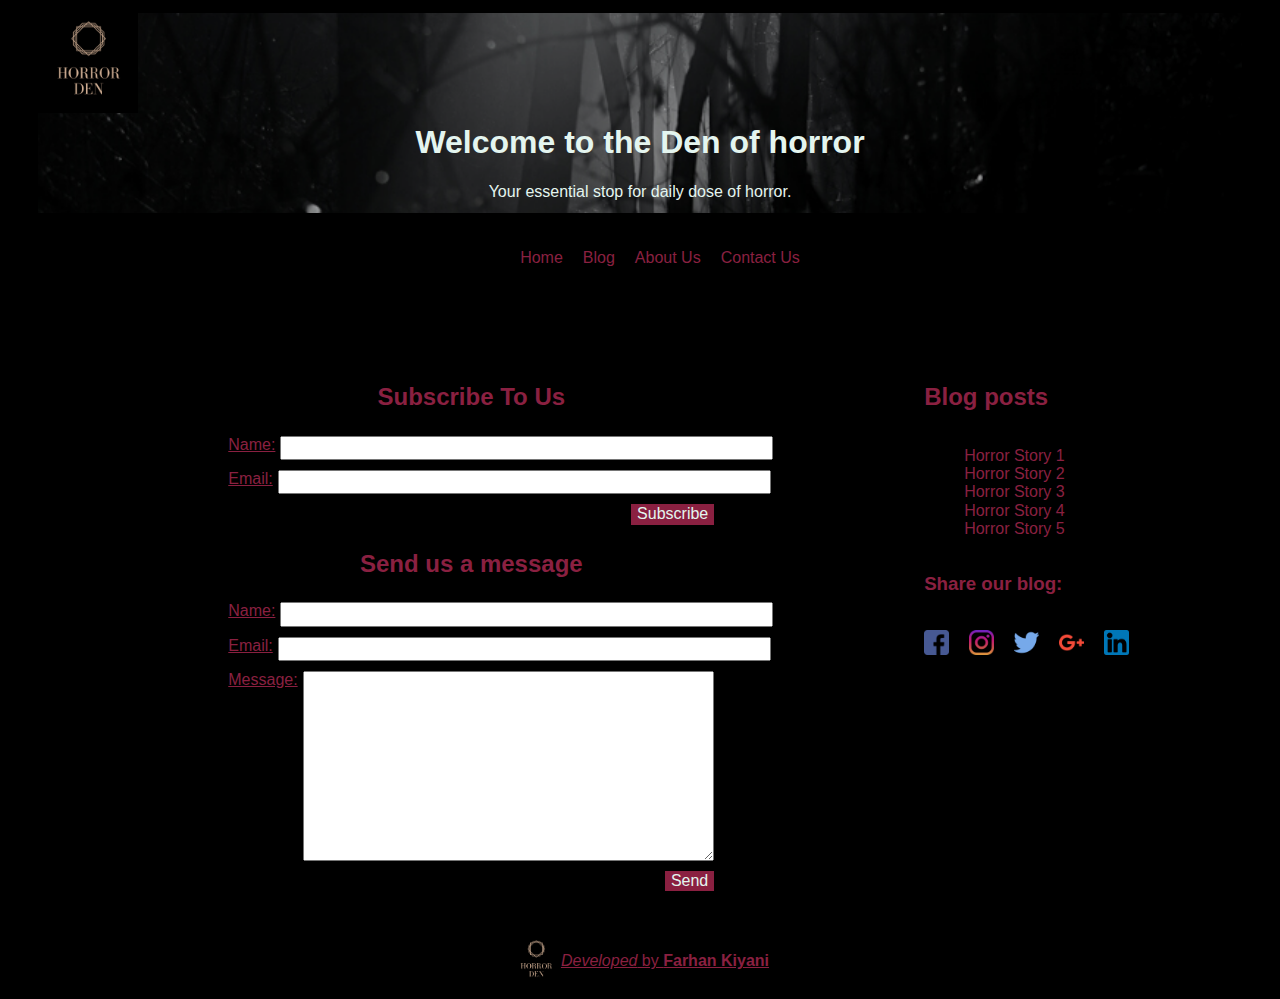
<file: contact.html>
<!DOCTYPE html>
<html>
	<head>
		<title>Den of Horror</title>
		<meta charset="utf-8">
		<link type="text/css" rel="stylesheet" href="styles/main.css">
	</head>
	<body class="body">
		<header class="header">
			<img src="imgs/logo.png" alt="logo" class="logo" />
			<h1 class="blog-title">
				Welcome to the Den of horror
			</h1>
			<p class="tagline">
				Your essential stop for daily dose of horror.
			</p>
		</header>
		<nav class="navbar">
			<ul class="nav-list">
				<li class="nav-button">
					<a href="index.html" class="nav-link">Home</a>
				</li>
				<li class="nav-button">
					<a href="blog.html" class="nav-link">Blog</a>
				</li>
				<li class="nav-button">
					<a href="about.html" class="nav-link">About Us</a>
				</li>
				<li class="nav-button">
					<a href="contact.html" class="nav-link">Contact Us</a>
				</li>
			</ul>
		</nav>
		<main class="main">
			<h2 class="form-title">
				Subscribe To Us
			</h2>
			<form action="#" method="post" class="Subscribe-form form">
				<section class="form-item">
					<label class="form-label">Name:</label>
					<input type="text" name="name" class="form-input" size="50" required />
				</section>
				<section class="form-item">
					<label class="form-label">Email:</label>
					<input type="Email" name="name" class="form-input" size="50" required/>
				</section>
				<section class="form-item">
					<input type="submit" name="Subscribe" class="form-button subscribe-button" value="Subscribe" />
				</section>
			</form>
			<h2 class="form-title">
				Send us a message
			</h2>
			<form action="#" method="post" class="message-form form">
				<section class="form-item">
					<label class="form-label">Name:</label>
					<input type="text" name="name" class="form-input" size="50" required />
				</section>
				<section class="form-item">
					<label class="form-label">Email:</label>
					<input type="Email" name="name" class="form-input"  size="50" required/>
				</section>
				<section class="form-item">
					<label class="form-label">Message:</label>
					<textarea cols="50" rows="10" class="form-textarea" required></textarea>
				</section>
				<section class="form-item">
					<input type="submit" name="Subscribe" class="form-button send-button" value="Send" />
				</section>
			</form>
		</main>
		<section class="sidebar">
			<h2 class="sidebar-title">
				Blog posts
			</h2>
			<ul class="blog-list">
				<li class="blog-item">
					<a href="post1.html">Horror Story 1</a>
				</li>
				<li class="blog-item">
					<a href="post2.html">Horror Story 2</a>
				</li>
				<li class="blog-item">
					<a href="post3.html">Horror Story 3</a>
				</li>
				<li class="blog-item">
					<a href="post4.html">Horror Story 4</a>
				</li>
				<li class="blog-item">
					<a href="post5.html">Horror Story 5</a>
				</li>
			</ul>
			<section class="side-social-buttons">
				<h3 class="side-share-title">
					Share our blog:
				</h3>
				<ul class="side-social-list">
					<li class="side-social-icon">
						<a href="#"><img alt="facebook" src="imgs/fb.png" class="side-social-img" /></a>
					</li>
					<li class="side-social-icon">
						<a href="#"><img class="side-social-img" alt="instagram" src="imgs/instagram.png"></a>
					</li>
					<li class="side-social-icon">
						<a href="#"><img class="side-social-img" alt="twitter" src="imgs/twitter.png"></a>
					</li>
					<li class="side-social-icon">
						<a href="#"><img class="side-social-img" alt="google plus" src="imgs/google-plus.png"></a>
					</li>
					<li class="side-social-icon">
						<a href="#"><img class="side-social-img" alt="linkedin" src="imgs/linkedin.png"></a>
					</li>
				</ul>
			</section>
		</section>
		<footer class="footer">
			<img src="imgs/logo.png" class="footer-logo" alt="logo">
			<p class="footer-text">
				<em>Developed</em> by <strong>Farhan Kiyani</strong>
			</p>
		</footer>
	</body>
</html>
</file>
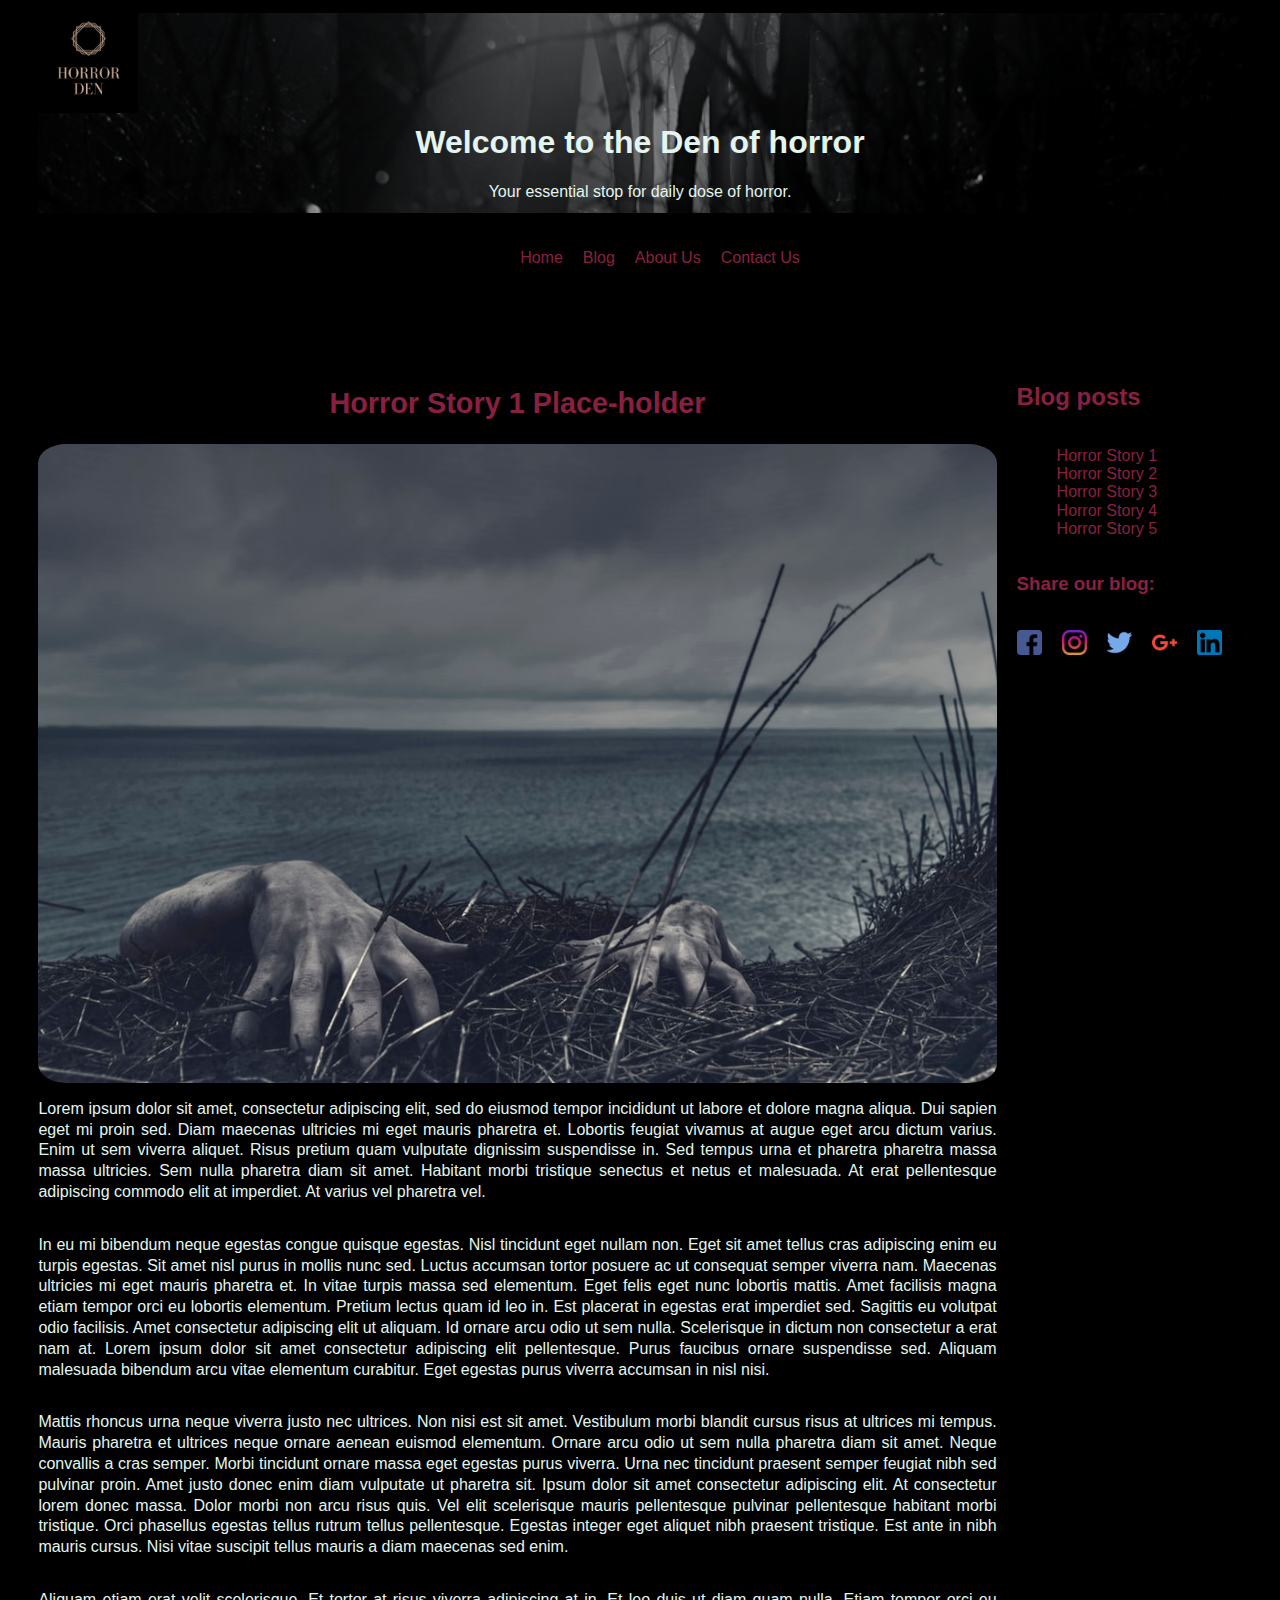
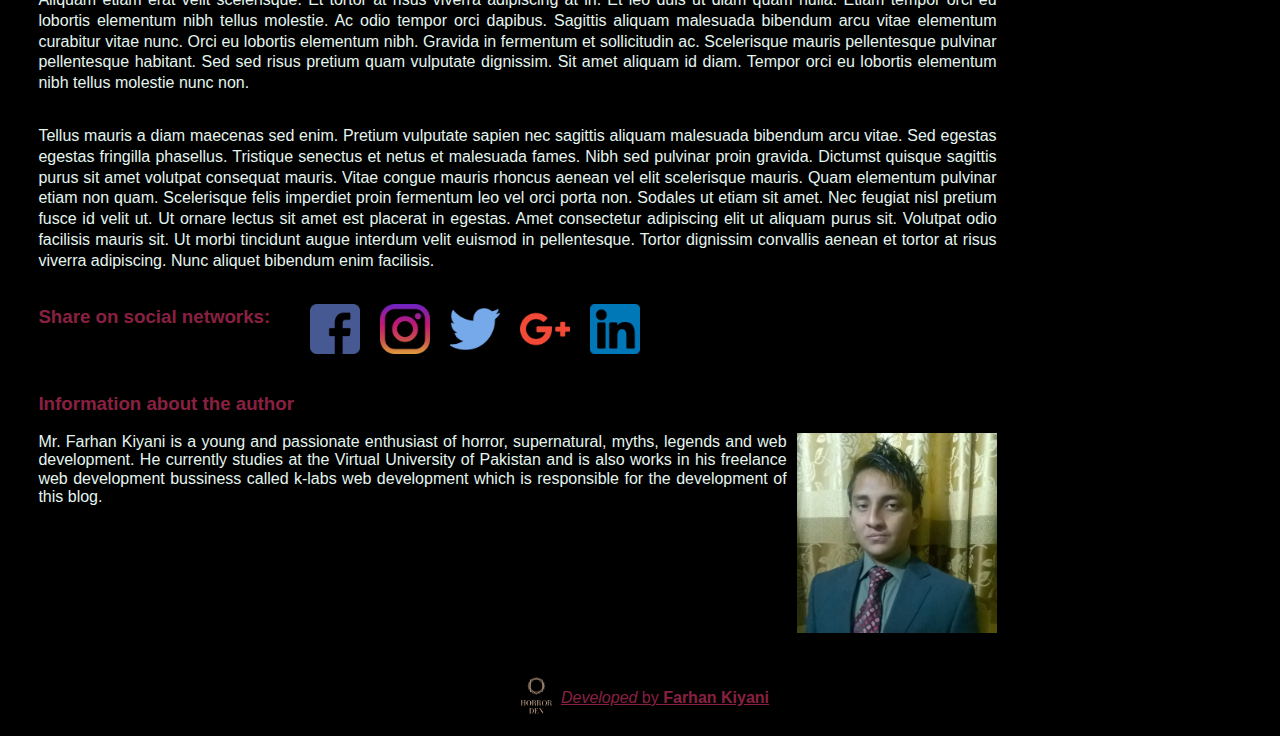
<file: post1.html>
<!DOCTYPE html>
<html>
	<head>
		<title>Den of Horror</title>
		<meta charset="utf-8">
		<link type="text/css" rel="stylesheet" href="styles/main.css">
	</head>
	<body class="body">
		<header class="header">
			<img src="imgs/logo.png" alt="logo" class="logo" />
			<h1 class="blog-title">
				Welcome to the Den of horror
			</h1>
			<p class="tagline">
				Your essential stop for daily dose of horror.
			</p>
		</header>
		<nav class="navbar">
			<ul class="nav-list">
				<li class="nav-button">
					<a href="index.html" class="nav-link">Home</a>
				</li>
				<li class="nav-button">
					<a href="blog.html" class="nav-link">Blog</a>
				</li>
				<li class="nav-button">
					<a href="about.html" class="nav-link">About Us</a>
				</li>
				<li class="nav-button">
					<a href="contact.html" class="nav-link">Contact Us</a>
				</li>
			</ul>
		</nav>
		<main class="main">
			<article class="blog-post">
				<h2 class="blog-post-title">
					Horror Story 1 Place-holder
				</h2>
				<img src="imgs/post1.jpg" alt="Horror Story Pic" class="blog-image"/>
				<p class="blog-post-text">
					Lorem ipsum dolor sit amet, consectetur adipiscing elit, sed do eiusmod tempor incididunt ut labore et dolore magna aliqua. Dui sapien eget mi proin sed. Diam maecenas ultricies mi eget mauris pharetra et. Lobortis feugiat vivamus at augue eget arcu dictum varius. Enim ut sem viverra aliquet. Risus pretium quam vulputate dignissim suspendisse in. Sed tempus urna et pharetra pharetra massa massa ultricies. Sem nulla pharetra diam sit amet. Habitant morbi tristique senectus et netus et malesuada. At erat pellentesque adipiscing commodo elit at imperdiet. At varius vel pharetra vel.
				</p>
				<p class="blog-post-text">
					In eu mi bibendum neque egestas congue quisque egestas. Nisl tincidunt eget nullam non. Eget sit amet tellus cras adipiscing enim eu turpis egestas. Sit amet nisl purus in mollis nunc sed. Luctus accumsan tortor posuere ac ut consequat semper viverra nam. Maecenas ultricies mi eget mauris pharetra et. In vitae turpis massa sed elementum. Eget felis eget nunc lobortis mattis. Amet facilisis magna etiam tempor orci eu lobortis elementum. Pretium lectus quam id leo in. Est placerat in egestas erat imperdiet sed. Sagittis eu volutpat odio facilisis. Amet consectetur adipiscing elit ut aliquam. Id ornare arcu odio ut sem nulla. Scelerisque in dictum non consectetur a erat nam at. Lorem ipsum dolor sit amet consectetur adipiscing elit pellentesque. Purus faucibus ornare suspendisse sed. Aliquam malesuada bibendum arcu vitae elementum curabitur. Eget egestas purus viverra accumsan in nisl nisi.
				</p>
				<p class="blog-post-text">
					Mattis rhoncus urna neque viverra justo nec ultrices. Non nisi est sit amet. Vestibulum morbi blandit cursus risus at ultrices mi tempus. Mauris pharetra et ultrices neque ornare aenean euismod elementum. Ornare arcu odio ut sem nulla pharetra diam sit amet. Neque convallis a cras semper. Morbi tincidunt ornare massa eget egestas purus viverra. Urna nec tincidunt praesent semper feugiat nibh sed pulvinar proin. Amet justo donec enim diam vulputate ut pharetra sit. Ipsum dolor sit amet consectetur adipiscing elit. At consectetur lorem donec massa. Dolor morbi non arcu risus quis. Vel elit scelerisque mauris pellentesque pulvinar pellentesque habitant morbi tristique. Orci phasellus egestas tellus rutrum tellus pellentesque. Egestas integer eget aliquet nibh praesent tristique. Est ante in nibh mauris cursus. Nisi vitae suscipit tellus mauris a diam maecenas sed enim.
				</p>
				<p class="blog-post-text">
					Aliquam etiam erat velit scelerisque. Et tortor at risus viverra adipiscing at in. Et leo duis ut diam quam nulla. Etiam tempor orci eu lobortis elementum nibh tellus molestie. Ac odio tempor orci dapibus. Sagittis aliquam malesuada bibendum arcu vitae elementum curabitur vitae nunc. Orci eu lobortis elementum nibh. Gravida in fermentum et sollicitudin ac. Scelerisque mauris pellentesque pulvinar pellentesque habitant. Sed sed risus pretium quam vulputate dignissim. Sit amet aliquam id diam. Tempor orci eu lobortis elementum nibh tellus molestie nunc non.
				</p>
				<p class="blog-post-text">
					Tellus mauris a diam maecenas sed enim. Pretium vulputate sapien nec sagittis aliquam malesuada bibendum arcu vitae. Sed egestas egestas fringilla phasellus. Tristique senectus et netus et malesuada fames. Nibh sed pulvinar proin gravida. Dictumst quisque sagittis purus sit amet volutpat consequat mauris. Vitae congue mauris rhoncus aenean vel elit scelerisque mauris. Quam elementum pulvinar etiam non quam. Scelerisque felis imperdiet proin fermentum leo vel orci porta non. Sodales ut etiam sit amet. Nec feugiat nisl pretium fusce id velit ut. Ut ornare lectus sit amet est placerat in egestas. Amet consectetur adipiscing elit ut aliquam purus sit. Volutpat odio facilisis mauris sit. Ut morbi tincidunt augue interdum velit euismod in pellentesque. Tortor dignissim convallis aenean et tortor at risus viverra adipiscing. Nunc aliquet bibendum enim facilisis.
				</p>
			</article>
			<section class="social-buttons">
				<h3 class="share-title">
					Share on social networks:
				</h3>
				<ul class="social-list">
					<li class="social-icon">
						<a href="#"><img alt="facebook" src="imgs/fb.png" class="social-img" /></a>
					</li>
					<li class="social-icon">
						<a href="#"><img class="social-img" alt="instagram" src="imgs/instagram.png"></a>
					</li>
					<li class="social-icon">
						<a href="#"><img class="social-img" alt="twitter" src="imgs/twitter.png"></a>
					</li>
					<li class="social-icon">
						<a href="#"><img class="social-img" alt="google plus" src="imgs/google-plus.png"></a>
					</li>
					<li class="social-icon">
						<a href="#"><img class="social-img" alt="linkedin" src="imgs/linkedin.png"></a>
					</li>
				</ul>
			</section>
			<article class="info">
				<h3 class="author-title">
					Information about the author
				</h3>
				<img src="imgs/dev.jpg" alt="author image" class="author-img">
				<p class="author-text">
					Mr. Farhan Kiyani is a young and passionate enthusiast of horror, supernatural, myths, legends and web development. He currently studies at the Virtual University of Pakistan and is also works in his freelance web development bussiness called k-labs web development which is responsible for the development of this blog.
				</p>
			</article>
		</main>
		<section class="sidebar">
			<h2 class="sidebar-title">
				Blog posts
			</h2>
			<ul class="blog-list">
				<li class="blog-item">
					<a href="post1.html">Horror Story 1</a>
				</li>
				<li class="blog-item">
					<a href="post2.html">Horror Story 2</a>
				</li>
				<li class="blog-item">
					<a href="post3.html">Horror Story 3</a>
				</li>
				<li class="blog-item">
					<a href="post4.html">Horror Story 4</a>
				</li>
				<li class="blog-item">
					<a href="post5.html">Horror Story 5</a>
				</li>
			</ul>
			<section class="side-social-buttons">
				<h3 class="side-share-title">
					Share our blog:
				</h3>
				<ul class="side-social-list">
					<li class="side-social-icon">
						<a href="#"><img alt="facebook" src="imgs/fb.png" class="side-social-img" /></a>
					</li>
					<li class="side-social-icon">
						<a href="#"><img class="side-social-img" alt="instagram" src="imgs/instagram.png"></a>
					</li>
					<li class="side-social-icon">
						<a href="#"><img class="side-social-img" alt="twitter" src="imgs/twitter.png"></a>
					</li>
					<li class="side-social-icon">
						<a href="#"><img class="side-social-img" alt="google plus" src="imgs/google-plus.png"></a>
					</li>
					<li class="side-social-icon">
						<a href="#"><img class="side-social-img" alt="linkedin" src="imgs/linkedin.png"></a>
					</li>
				</ul>
			</section>
		</section>
		<footer class="footer">
			<img src="imgs/logo.png" class="footer-logo" alt="logo">
			<p class="footer-text">
				<em>Developed</em> by <strong>Farhan Kiyani</strong>
			</p>
		</footer>
	</body>
</html>
</file>
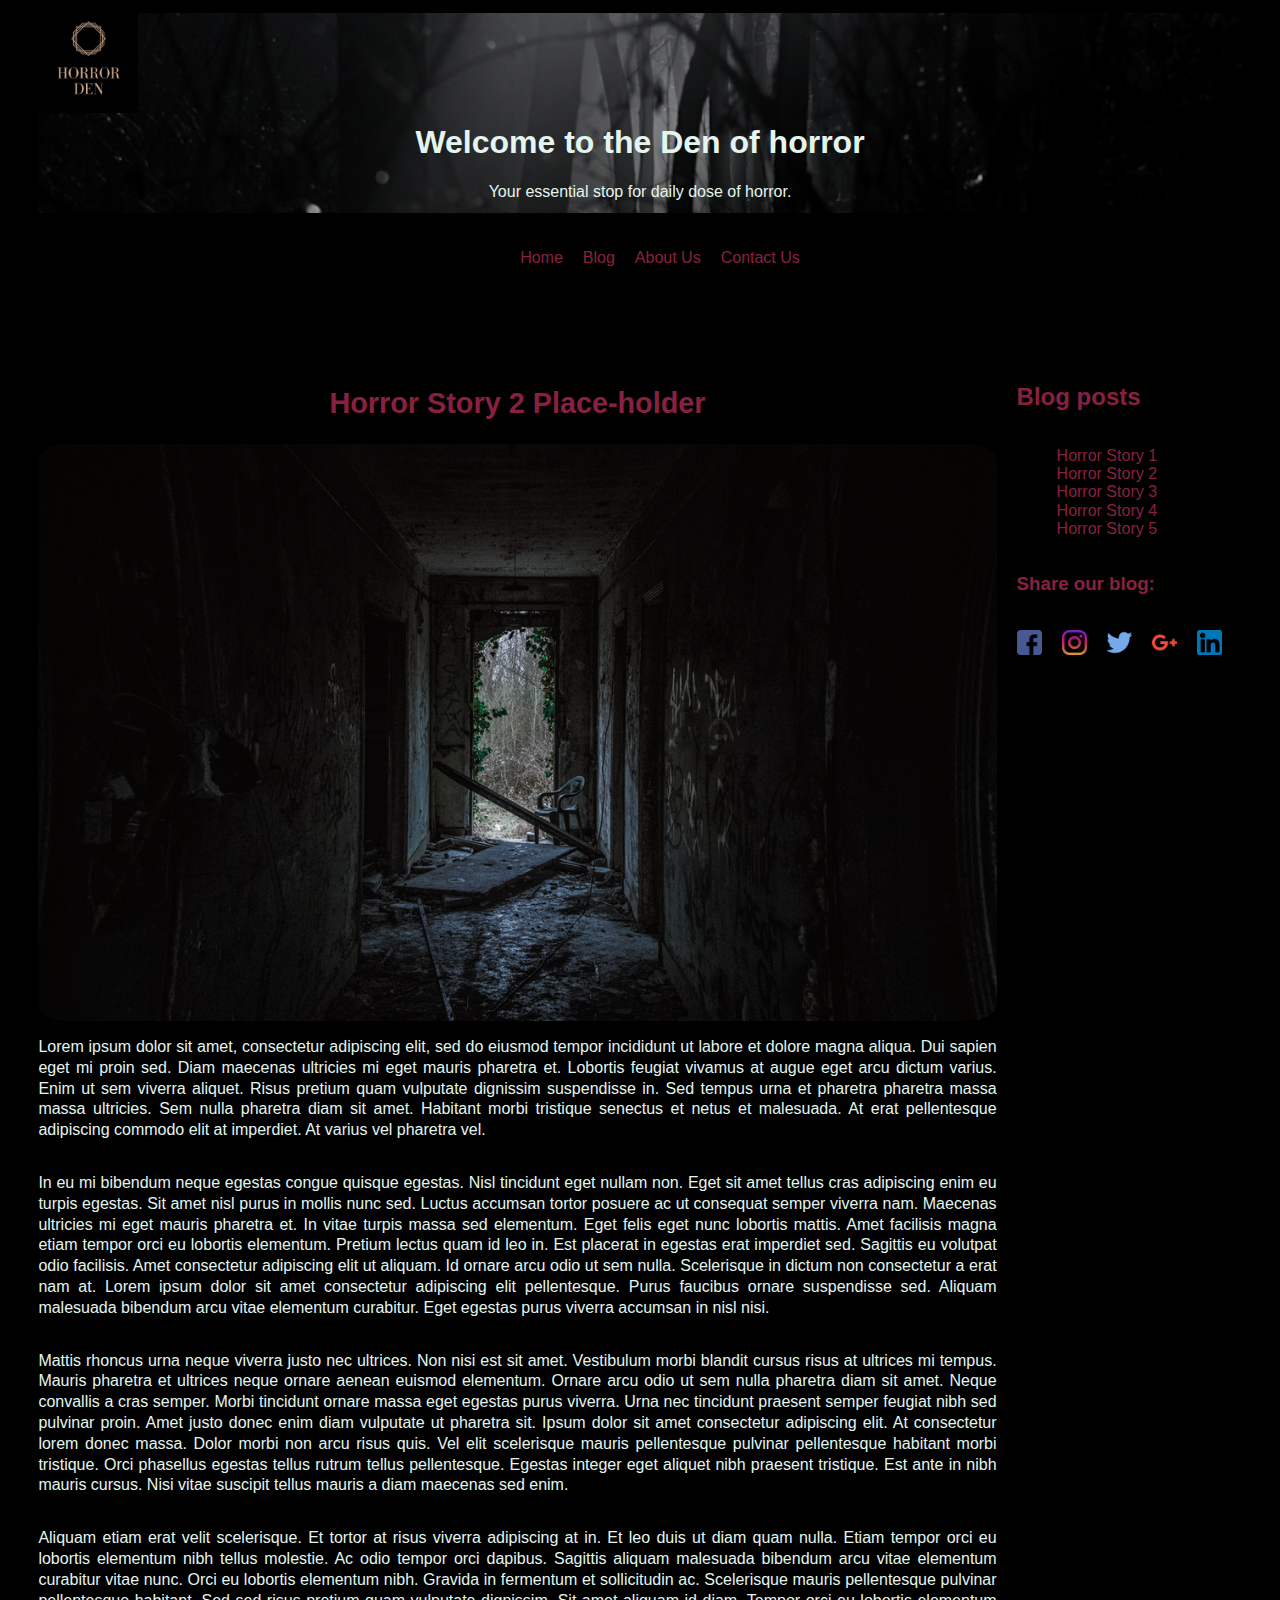
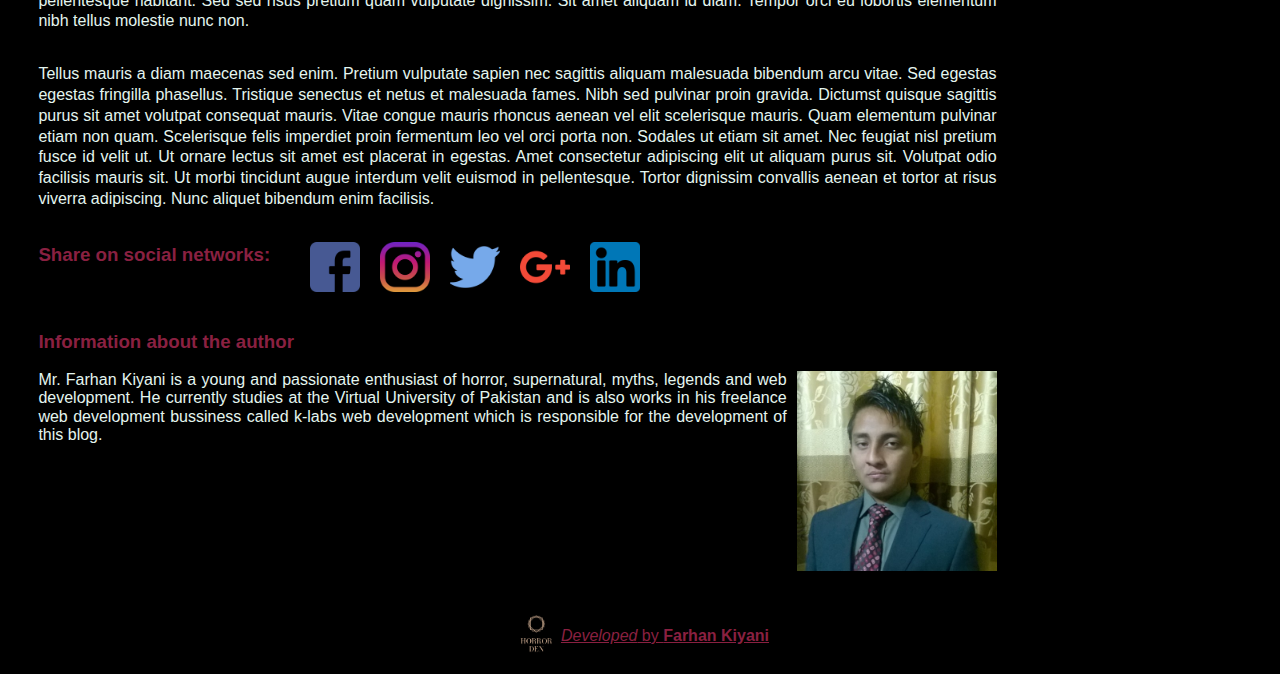
<file: post2.html>
<!DOCTYPE html>
<html>
	<head>
		<title>Den of Horror</title>
		<meta charset="utf-8">
		<link type="text/css" rel="stylesheet" href="styles/main.css">
	</head>
	<body class="body">
		<header class="header">
			<img src="imgs/logo.png" alt="logo" class="logo" />
			<h1 class="blog-title">
				Welcome to the Den of horror
			</h1>
			<p class="tagline">
				Your essential stop for daily dose of horror.
			</p>
		</header>
		<nav class="navbar">
			<ul class="nav-list">
				<li class="nav-button">
					<a href="index.html" class="nav-link">Home</a>
				</li>
				<li class="nav-button">
					<a href="blog.html" class="nav-link">Blog</a>
				</li>
				<li class="nav-button">
					<a href="about.html" class="nav-link">About Us</a>
				</li>
				<li class="nav-button">
					<a href="contact.html" class="nav-link">Contact Us</a>
				</li>
			</ul>
		</nav>
		<main class="main">
			<article class="blog-post">
				<h2 class="blog-post-title">
					Horror Story 2 Place-holder
				</h2>
				<img src="imgs/post2.png" alt="Horror Story Pic" class="blog-image"/>
				<p class="blog-post-text">
					Lorem ipsum dolor sit amet, consectetur adipiscing elit, sed do eiusmod tempor incididunt ut labore et dolore magna aliqua. Dui sapien eget mi proin sed. Diam maecenas ultricies mi eget mauris pharetra et. Lobortis feugiat vivamus at augue eget arcu dictum varius. Enim ut sem viverra aliquet. Risus pretium quam vulputate dignissim suspendisse in. Sed tempus urna et pharetra pharetra massa massa ultricies. Sem nulla pharetra diam sit amet. Habitant morbi tristique senectus et netus et malesuada. At erat pellentesque adipiscing commodo elit at imperdiet. At varius vel pharetra vel.
				</p>
				<p class="blog-post-text">
					In eu mi bibendum neque egestas congue quisque egestas. Nisl tincidunt eget nullam non. Eget sit amet tellus cras adipiscing enim eu turpis egestas. Sit amet nisl purus in mollis nunc sed. Luctus accumsan tortor posuere ac ut consequat semper viverra nam. Maecenas ultricies mi eget mauris pharetra et. In vitae turpis massa sed elementum. Eget felis eget nunc lobortis mattis. Amet facilisis magna etiam tempor orci eu lobortis elementum. Pretium lectus quam id leo in. Est placerat in egestas erat imperdiet sed. Sagittis eu volutpat odio facilisis. Amet consectetur adipiscing elit ut aliquam. Id ornare arcu odio ut sem nulla. Scelerisque in dictum non consectetur a erat nam at. Lorem ipsum dolor sit amet consectetur adipiscing elit pellentesque. Purus faucibus ornare suspendisse sed. Aliquam malesuada bibendum arcu vitae elementum curabitur. Eget egestas purus viverra accumsan in nisl nisi.
				</p>
				<p class="blog-post-text">
					Mattis rhoncus urna neque viverra justo nec ultrices. Non nisi est sit amet. Vestibulum morbi blandit cursus risus at ultrices mi tempus. Mauris pharetra et ultrices neque ornare aenean euismod elementum. Ornare arcu odio ut sem nulla pharetra diam sit amet. Neque convallis a cras semper. Morbi tincidunt ornare massa eget egestas purus viverra. Urna nec tincidunt praesent semper feugiat nibh sed pulvinar proin. Amet justo donec enim diam vulputate ut pharetra sit. Ipsum dolor sit amet consectetur adipiscing elit. At consectetur lorem donec massa. Dolor morbi non arcu risus quis. Vel elit scelerisque mauris pellentesque pulvinar pellentesque habitant morbi tristique. Orci phasellus egestas tellus rutrum tellus pellentesque. Egestas integer eget aliquet nibh praesent tristique. Est ante in nibh mauris cursus. Nisi vitae suscipit tellus mauris a diam maecenas sed enim.
				</p>
				<p class="blog-post-text">
					Aliquam etiam erat velit scelerisque. Et tortor at risus viverra adipiscing at in. Et leo duis ut diam quam nulla. Etiam tempor orci eu lobortis elementum nibh tellus molestie. Ac odio tempor orci dapibus. Sagittis aliquam malesuada bibendum arcu vitae elementum curabitur vitae nunc. Orci eu lobortis elementum nibh. Gravida in fermentum et sollicitudin ac. Scelerisque mauris pellentesque pulvinar pellentesque habitant. Sed sed risus pretium quam vulputate dignissim. Sit amet aliquam id diam. Tempor orci eu lobortis elementum nibh tellus molestie nunc non.
				</p>
				<p class="blog-post-text">
					Tellus mauris a diam maecenas sed enim. Pretium vulputate sapien nec sagittis aliquam malesuada bibendum arcu vitae. Sed egestas egestas fringilla phasellus. Tristique senectus et netus et malesuada fames. Nibh sed pulvinar proin gravida. Dictumst quisque sagittis purus sit amet volutpat consequat mauris. Vitae congue mauris rhoncus aenean vel elit scelerisque mauris. Quam elementum pulvinar etiam non quam. Scelerisque felis imperdiet proin fermentum leo vel orci porta non. Sodales ut etiam sit amet. Nec feugiat nisl pretium fusce id velit ut. Ut ornare lectus sit amet est placerat in egestas. Amet consectetur adipiscing elit ut aliquam purus sit. Volutpat odio facilisis mauris sit. Ut morbi tincidunt augue interdum velit euismod in pellentesque. Tortor dignissim convallis aenean et tortor at risus viverra adipiscing. Nunc aliquet bibendum enim facilisis.
				</p>
			</article>
			<section class="social-buttons">
				<h3 class="share-title">
					Share on social networks:
				</h3>
				<ul class="social-list">
					<li class="social-icon">
						<a href="#"><img alt="facebook" src="imgs/fb.png" class="social-img" /></a>
					</li>
					<li class="social-icon">
						<a href="#"><img class="social-img" alt="instagram" src="imgs/instagram.png"></a>
					</li>
					<li class="social-icon">
						<a href="#"><img class="social-img" alt="twitter" src="imgs/twitter.png"></a>
					</li>
					<li class="social-icon">
						<a href="#"><img class="social-img" alt="google plus" src="imgs/google-plus.png"></a>
					</li>
					<li class="social-icon">
						<a href="#"><img class="social-img" alt="linkedin" src="imgs/linkedin.png"></a>
					</li>
				</ul>
			</section>
			<article class="info">
				<h3 class="author-title">
					Information about the author
				</h3>
				<img src="imgs/dev.jpg" alt="author image" class="author-img">
				<p class="author-text">
					Mr. Farhan Kiyani is a young and passionate enthusiast of horror, supernatural, myths, legends and web development. He currently studies at the Virtual University of Pakistan and is also works in his freelance web development bussiness called k-labs web development which is responsible for the development of this blog.
				</p>
			</article>
		</main>
		<section class="sidebar">
			<h2 class="sidebar-title">
				Blog posts
			</h2>
			<ul class="blog-list">
				<li class="blog-item">
					<a href="post1.html">Horror Story 1</a>
				</li>
				<li class="blog-item">
					<a href="post2.html">Horror Story 2</a>
				</li>
				<li class="blog-item">
					<a href="post3.html">Horror Story 3</a>
				</li>
				<li class="blog-item">
					<a href="post4.html">Horror Story 4</a>
				</li>
				<li class="blog-item">
					<a href="post5.html">Horror Story 5</a>
				</li>
			</ul>
			<section class="side-social-buttons">
				<h3 class="side-share-title">
					Share our blog:
				</h3>
				<ul class="side-social-list">
					<li class="side-social-icon">
						<a href="#"><img alt="facebook" src="imgs/fb.png" class="side-social-img" /></a>
					</li>
					<li class="side-social-icon">
						<a href="#"><img class="side-social-img" alt="instagram" src="imgs/instagram.png"></a>
					</li>
					<li class="side-social-icon">
						<a href="#"><img class="side-social-img" alt="twitter" src="imgs/twitter.png"></a>
					</li>
					<li class="side-social-icon">
						<a href="#"><img class="side-social-img" alt="google plus" src="imgs/google-plus.png"></a>
					</li>
					<li class="side-social-icon">
						<a href="#"><img class="side-social-img" alt="linkedin" src="imgs/linkedin.png"></a>
					</li>
				</ul>
			</section>
		</section>
		<footer class="footer">
			<img src="imgs/logo.png" class="footer-logo" alt="logo">
			<p class="footer-text">
				<em>Developed</em> by <strong>Farhan Kiyani</strong>
			</p>
		</footer>
	</body>
</html>
</file>
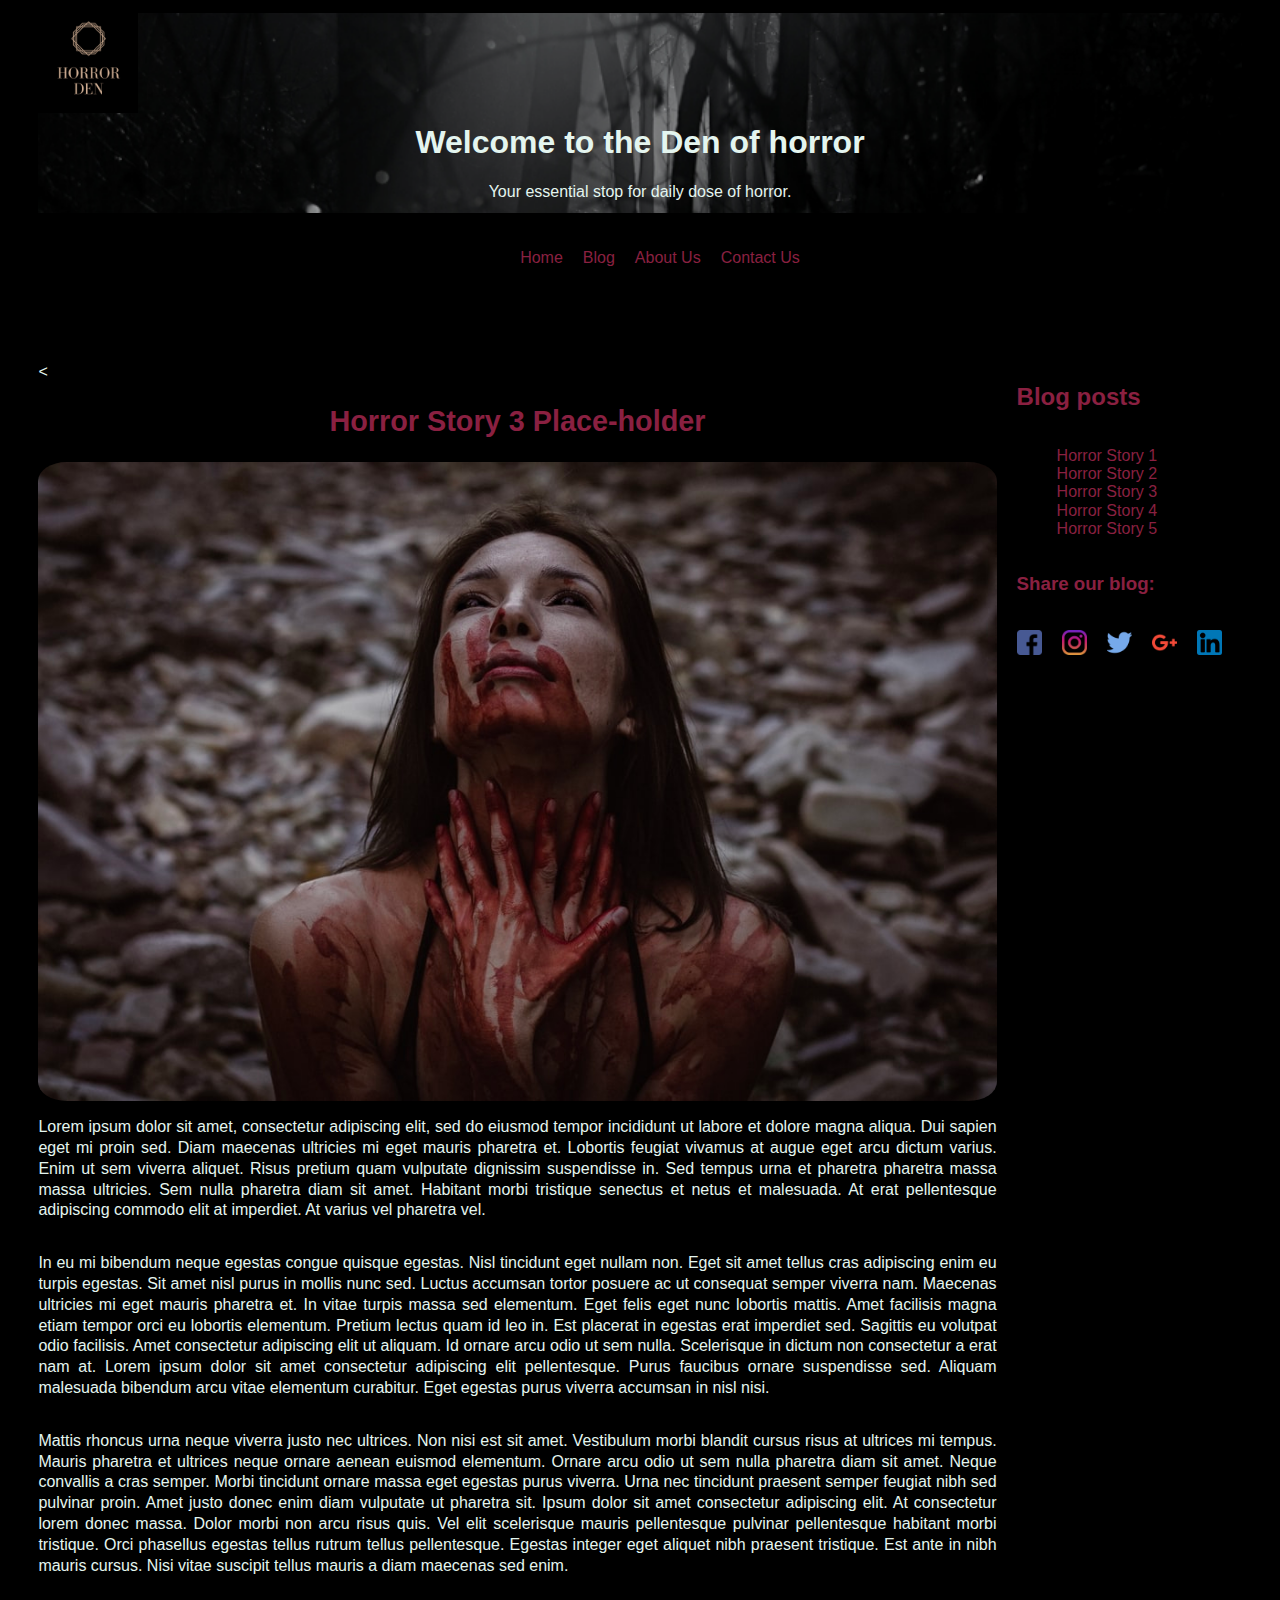
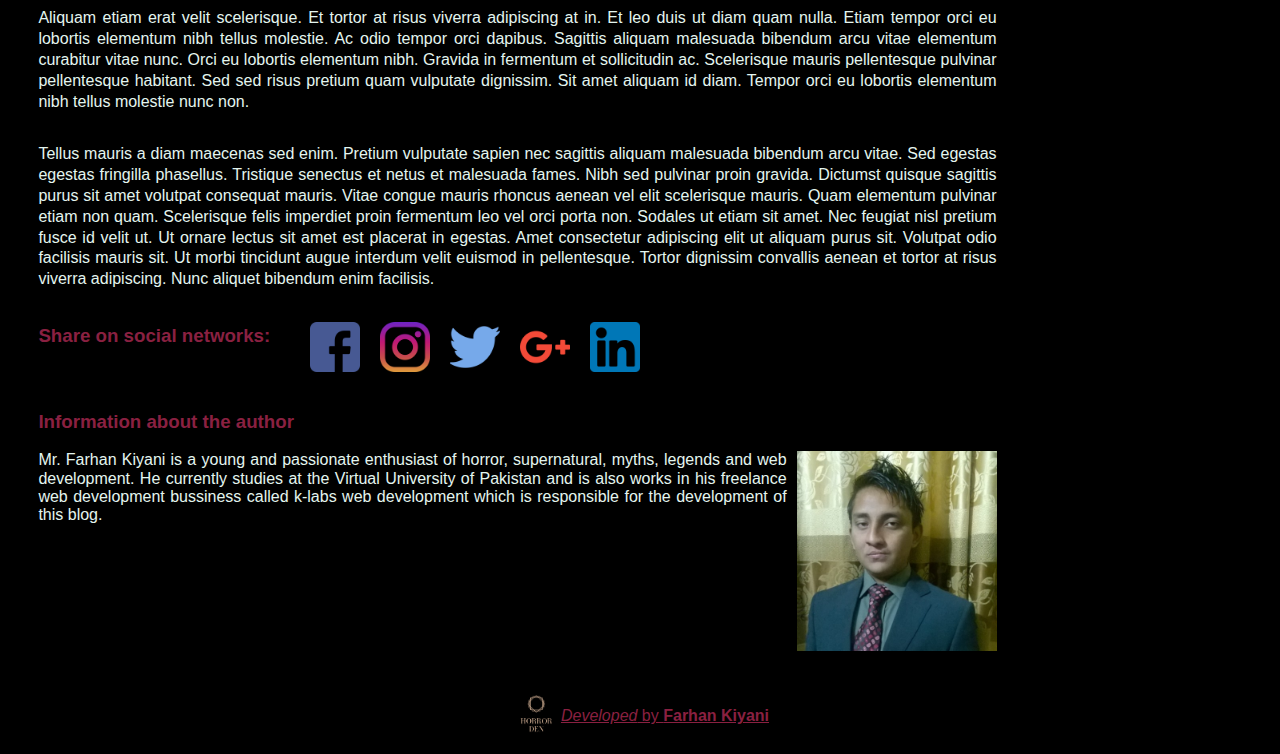
<file: post3.html>
<!DOCTYPE html>
<html>
	<head>
		<title>Den of Horror</title>
		<meta charset="utf-8">
		<link type="text/css" rel="stylesheet" href="styles/main.css">
	</head>
	<body class="body">
		<header class="header">
			<img src="imgs/logo.png" alt="logo" class="logo" />
			<h1 class="blog-title">
				Welcome to the Den of horror
			</h1>
			<p class="tagline">
				Your essential stop for daily dose of horror.
			</p>
		</header>
		<nav class="navbar">
			<ul class="nav-list">
				<li class="nav-button">
					<a href="index.html" class="nav-link">Home</a>
				</li>
				<li class="nav-button">
					<a href="blog.html" class="nav-link">Blog</a>
				</li>
				<li class="nav-button">
					<a href="about.html" class="nav-link">About Us</a>
				</li>
				<li class="nav-button">
					<a href="contact.html" class="nav-link">Contact Us</a>
				</li>
			</ul>
		</nav>
		<main class="main">
			<<article class="blog-post">
				<h2 class="blog-post-title">
					Horror Story 3 Place-holder
				</h2>
				<img src="imgs/post3.jpg" alt="Horror Story Pic" class="blog-image"/>
				<p class="blog-post-text">
					Lorem ipsum dolor sit amet, consectetur adipiscing elit, sed do eiusmod tempor incididunt ut labore et dolore magna aliqua. Dui sapien eget mi proin sed. Diam maecenas ultricies mi eget mauris pharetra et. Lobortis feugiat vivamus at augue eget arcu dictum varius. Enim ut sem viverra aliquet. Risus pretium quam vulputate dignissim suspendisse in. Sed tempus urna et pharetra pharetra massa massa ultricies. Sem nulla pharetra diam sit amet. Habitant morbi tristique senectus et netus et malesuada. At erat pellentesque adipiscing commodo elit at imperdiet. At varius vel pharetra vel.
				</p>
				<p class="blog-post-text">
					In eu mi bibendum neque egestas congue quisque egestas. Nisl tincidunt eget nullam non. Eget sit amet tellus cras adipiscing enim eu turpis egestas. Sit amet nisl purus in mollis nunc sed. Luctus accumsan tortor posuere ac ut consequat semper viverra nam. Maecenas ultricies mi eget mauris pharetra et. In vitae turpis massa sed elementum. Eget felis eget nunc lobortis mattis. Amet facilisis magna etiam tempor orci eu lobortis elementum. Pretium lectus quam id leo in. Est placerat in egestas erat imperdiet sed. Sagittis eu volutpat odio facilisis. Amet consectetur adipiscing elit ut aliquam. Id ornare arcu odio ut sem nulla. Scelerisque in dictum non consectetur a erat nam at. Lorem ipsum dolor sit amet consectetur adipiscing elit pellentesque. Purus faucibus ornare suspendisse sed. Aliquam malesuada bibendum arcu vitae elementum curabitur. Eget egestas purus viverra accumsan in nisl nisi.
				</p>
				<p class="blog-post-text">
					Mattis rhoncus urna neque viverra justo nec ultrices. Non nisi est sit amet. Vestibulum morbi blandit cursus risus at ultrices mi tempus. Mauris pharetra et ultrices neque ornare aenean euismod elementum. Ornare arcu odio ut sem nulla pharetra diam sit amet. Neque convallis a cras semper. Morbi tincidunt ornare massa eget egestas purus viverra. Urna nec tincidunt praesent semper feugiat nibh sed pulvinar proin. Amet justo donec enim diam vulputate ut pharetra sit. Ipsum dolor sit amet consectetur adipiscing elit. At consectetur lorem donec massa. Dolor morbi non arcu risus quis. Vel elit scelerisque mauris pellentesque pulvinar pellentesque habitant morbi tristique. Orci phasellus egestas tellus rutrum tellus pellentesque. Egestas integer eget aliquet nibh praesent tristique. Est ante in nibh mauris cursus. Nisi vitae suscipit tellus mauris a diam maecenas sed enim.
				</p>
				<p class="blog-post-text">
					Aliquam etiam erat velit scelerisque. Et tortor at risus viverra adipiscing at in. Et leo duis ut diam quam nulla. Etiam tempor orci eu lobortis elementum nibh tellus molestie. Ac odio tempor orci dapibus. Sagittis aliquam malesuada bibendum arcu vitae elementum curabitur vitae nunc. Orci eu lobortis elementum nibh. Gravida in fermentum et sollicitudin ac. Scelerisque mauris pellentesque pulvinar pellentesque habitant. Sed sed risus pretium quam vulputate dignissim. Sit amet aliquam id diam. Tempor orci eu lobortis elementum nibh tellus molestie nunc non.
				</p>
				<p class="blog-post-text">
					Tellus mauris a diam maecenas sed enim. Pretium vulputate sapien nec sagittis aliquam malesuada bibendum arcu vitae. Sed egestas egestas fringilla phasellus. Tristique senectus et netus et malesuada fames. Nibh sed pulvinar proin gravida. Dictumst quisque sagittis purus sit amet volutpat consequat mauris. Vitae congue mauris rhoncus aenean vel elit scelerisque mauris. Quam elementum pulvinar etiam non quam. Scelerisque felis imperdiet proin fermentum leo vel orci porta non. Sodales ut etiam sit amet. Nec feugiat nisl pretium fusce id velit ut. Ut ornare lectus sit amet est placerat in egestas. Amet consectetur adipiscing elit ut aliquam purus sit. Volutpat odio facilisis mauris sit. Ut morbi tincidunt augue interdum velit euismod in pellentesque. Tortor dignissim convallis aenean et tortor at risus viverra adipiscing. Nunc aliquet bibendum enim facilisis.
				</p>
			</article>
			<section class="social-buttons">
				<h3 class="share-title">
					Share on social networks:
				</h3>
				<ul class="social-list">
					<li class="social-icon">
						<a href="#"><img alt="facebook" src="imgs/fb.png" class="social-img" /></a>
					</li>
					<li class="social-icon">
						<a href="#"><img class="social-img" alt="instagram" src="imgs/instagram.png"></a>
					</li>
					<li class="social-icon">
						<a href="#"><img class="social-img" alt="twitter" src="imgs/twitter.png"></a>
					</li>
					<li class="social-icon">
						<a href="#"><img class="social-img" alt="google plus" src="imgs/google-plus.png"></a>
					</li>
					<li class="social-icon">
						<a href="#"><img class="social-img" alt="linkedin" src="imgs/linkedin.png"></a>
					</li>
				</ul>
			</section>
			<article class="info">
				<h3 class="author-title">
					Information about the author
				</h3>
				<img src="imgs/dev.jpg" alt="author image" class="author-img">
				<p class="author-text">
					Mr. Farhan Kiyani is a young and passionate enthusiast of horror, supernatural, myths, legends and web development. He currently studies at the Virtual University of Pakistan and is also works in his freelance web development bussiness called k-labs web development which is responsible for the development of this blog.
				</p>
			</article>
		</main>
		<section class="sidebar">
			<h2 class="sidebar-title">
				Blog posts
			</h2>
			<ul class="blog-list">
				<li class="blog-item">
					<a href="post1.html">Horror Story 1</a>
				</li>
				<li class="blog-item">
					<a href="post2.html">Horror Story 2</a>
				</li>
				<li class="blog-item">
					<a href="post3.html">Horror Story 3</a>
				</li>
				<li class="blog-item">
					<a href="post4.html">Horror Story 4</a>
				</li>
				<li class="blog-item">
					<a href="post5.html">Horror Story 5</a>
				</li>
			</ul>
			<section class="side-social-buttons">
				<h3 class="side-share-title">
					Share our blog:
				</h3>
				<ul class="side-social-list">
					<li class="side-social-icon">
						<a href="#"><img alt="facebook" src="imgs/fb.png" class="side-social-img" /></a>
					</li>
					<li class="side-social-icon">
						<a href="#"><img class="side-social-img" alt="instagram" src="imgs/instagram.png"></a>
					</li>
					<li class="side-social-icon">
						<a href="#"><img class="side-social-img" alt="twitter" src="imgs/twitter.png"></a>
					</li>
					<li class="side-social-icon">
						<a href="#"><img class="side-social-img" alt="google plus" src="imgs/google-plus.png"></a>
					</li>
					<li class="side-social-icon">
						<a href="#"><img class="side-social-img" alt="linkedin" src="imgs/linkedin.png"></a>
					</li>
				</ul>
			</section>
		</section>
		<footer class="footer">
			<img src="imgs/logo.png" class="footer-logo" alt="logo">
			<p class="footer-text">
				<em>Developed</em> by <strong>Farhan Kiyani</strong>
			</p>
		</footer>
	</body>
</html>
</file>
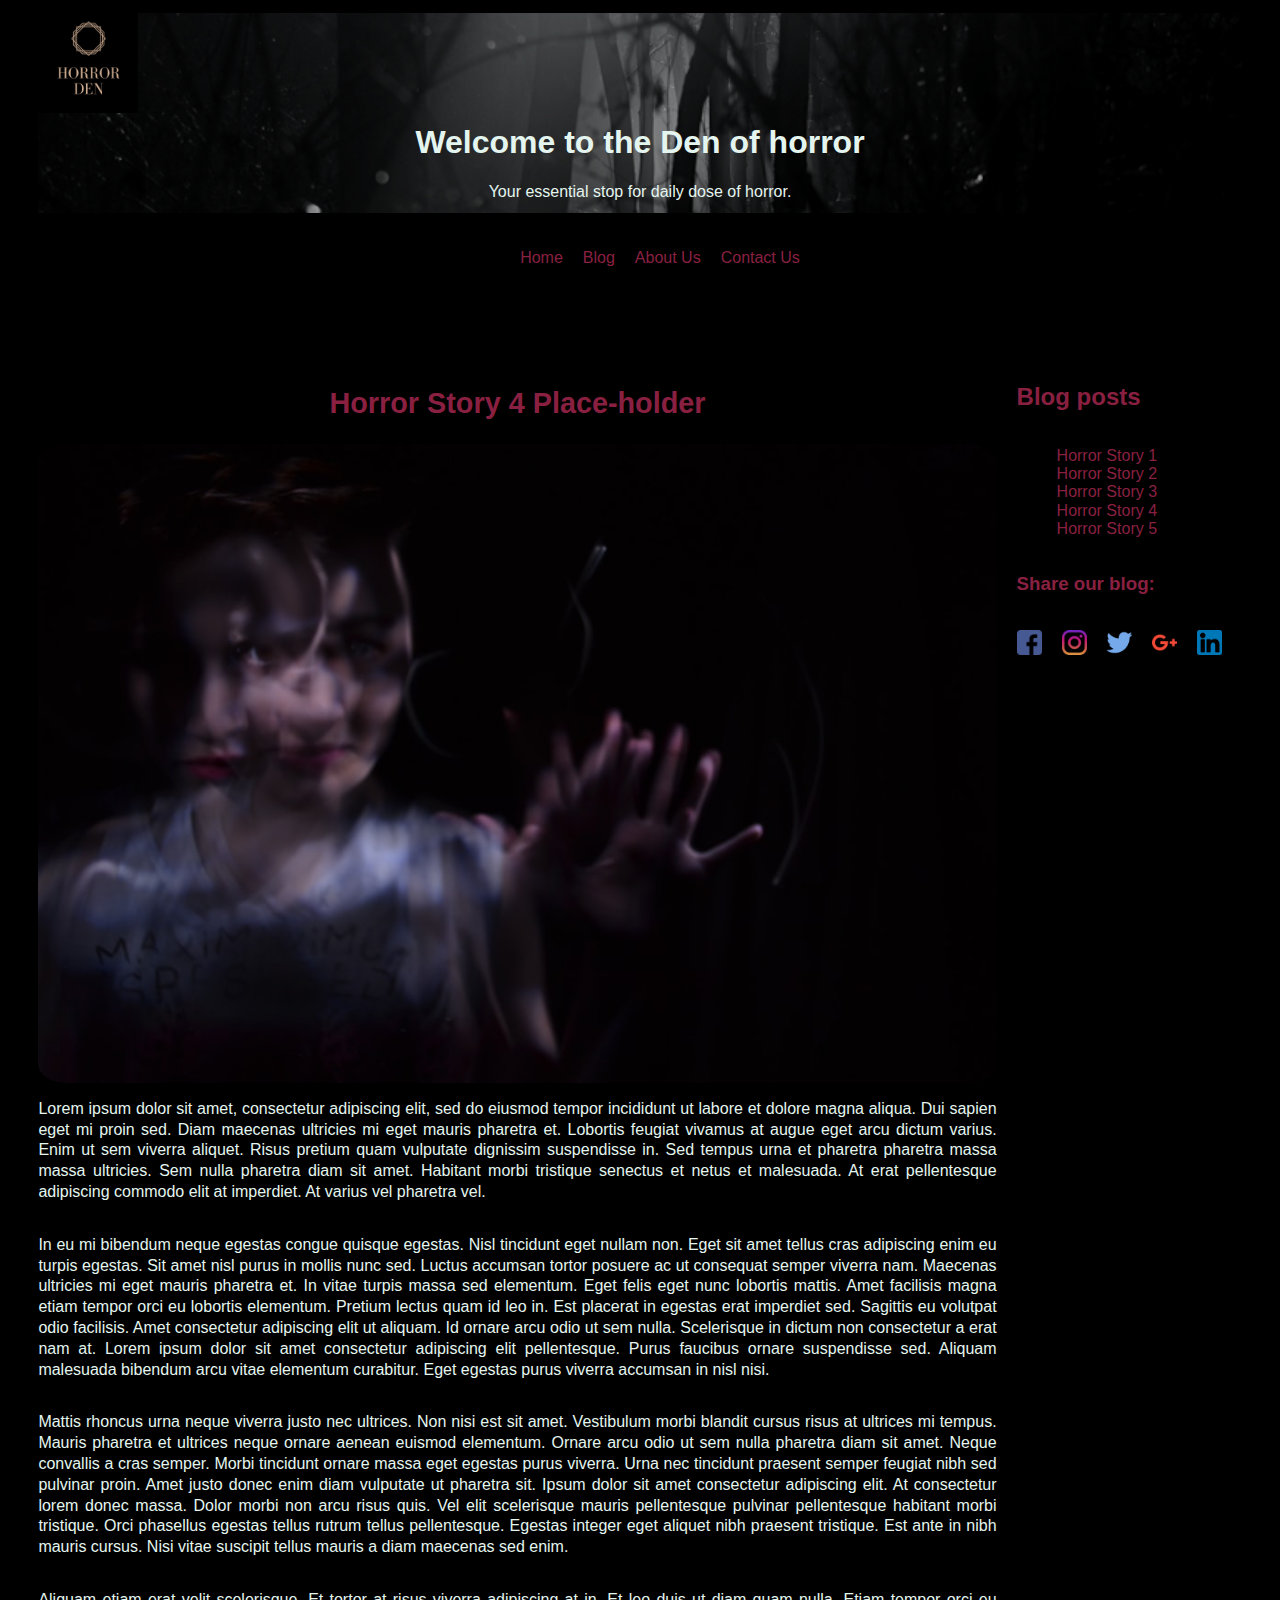
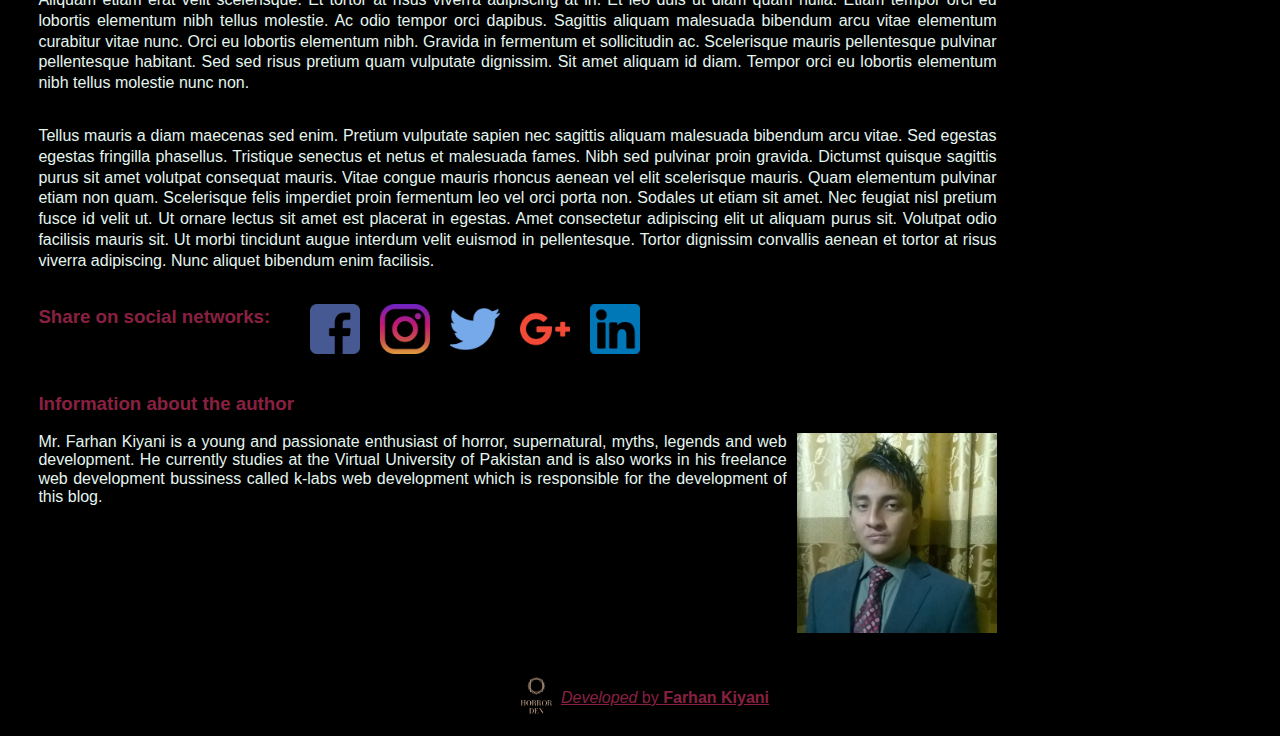
<file: post4.html>
<!DOCTYPE html>
<html>
	<head>
		<title>Den of Horror</title>
		<meta charset="utf-8">
		<link type="text/css" rel="stylesheet" href="styles/main.css">
	</head>
	<body class="body">
		<header class="header">
			<img src="imgs/logo.png" alt="logo" class="logo" />
			<h1 class="blog-title">
				Welcome to the Den of horror
			</h1>
			<p class="tagline">
				Your essential stop for daily dose of horror.
			</p>
		</header>
		<nav class="navbar">
			<ul class="nav-list">
				<li class="nav-button">
					<a href="index.html" class="nav-link">Home</a>
				</li>
				<li class="nav-button">
					<a href="blog.html" class="nav-link">Blog</a>
				</li>
				<li class="nav-button">
					<a href="about.html" class="nav-link">About Us</a>
				</li>
				<li class="nav-button">
					<a href="contact.html" class="nav-link">Contact Us</a>
				</li>
			</ul>
		</nav>
		<main class="main">
			<article class="blog-post">
				<h2 class="blog-post-title">
					Horror Story 4 Place-holder
				</h2>
				<img src="imgs/post4.jpg" alt="Horror Story Pic" class="blog-image"/>
				<p class="blog-post-text">
					Lorem ipsum dolor sit amet, consectetur adipiscing elit, sed do eiusmod tempor incididunt ut labore et dolore magna aliqua. Dui sapien eget mi proin sed. Diam maecenas ultricies mi eget mauris pharetra et. Lobortis feugiat vivamus at augue eget arcu dictum varius. Enim ut sem viverra aliquet. Risus pretium quam vulputate dignissim suspendisse in. Sed tempus urna et pharetra pharetra massa massa ultricies. Sem nulla pharetra diam sit amet. Habitant morbi tristique senectus et netus et malesuada. At erat pellentesque adipiscing commodo elit at imperdiet. At varius vel pharetra vel.
				</p>
				<p class="blog-post-text">
					In eu mi bibendum neque egestas congue quisque egestas. Nisl tincidunt eget nullam non. Eget sit amet tellus cras adipiscing enim eu turpis egestas. Sit amet nisl purus in mollis nunc sed. Luctus accumsan tortor posuere ac ut consequat semper viverra nam. Maecenas ultricies mi eget mauris pharetra et. In vitae turpis massa sed elementum. Eget felis eget nunc lobortis mattis. Amet facilisis magna etiam tempor orci eu lobortis elementum. Pretium lectus quam id leo in. Est placerat in egestas erat imperdiet sed. Sagittis eu volutpat odio facilisis. Amet consectetur adipiscing elit ut aliquam. Id ornare arcu odio ut sem nulla. Scelerisque in dictum non consectetur a erat nam at. Lorem ipsum dolor sit amet consectetur adipiscing elit pellentesque. Purus faucibus ornare suspendisse sed. Aliquam malesuada bibendum arcu vitae elementum curabitur. Eget egestas purus viverra accumsan in nisl nisi.
				</p>
				<p class="blog-post-text">
					Mattis rhoncus urna neque viverra justo nec ultrices. Non nisi est sit amet. Vestibulum morbi blandit cursus risus at ultrices mi tempus. Mauris pharetra et ultrices neque ornare aenean euismod elementum. Ornare arcu odio ut sem nulla pharetra diam sit amet. Neque convallis a cras semper. Morbi tincidunt ornare massa eget egestas purus viverra. Urna nec tincidunt praesent semper feugiat nibh sed pulvinar proin. Amet justo donec enim diam vulputate ut pharetra sit. Ipsum dolor sit amet consectetur adipiscing elit. At consectetur lorem donec massa. Dolor morbi non arcu risus quis. Vel elit scelerisque mauris pellentesque pulvinar pellentesque habitant morbi tristique. Orci phasellus egestas tellus rutrum tellus pellentesque. Egestas integer eget aliquet nibh praesent tristique. Est ante in nibh mauris cursus. Nisi vitae suscipit tellus mauris a diam maecenas sed enim.
				</p>
				<p class="blog-post-text">
					Aliquam etiam erat velit scelerisque. Et tortor at risus viverra adipiscing at in. Et leo duis ut diam quam nulla. Etiam tempor orci eu lobortis elementum nibh tellus molestie. Ac odio tempor orci dapibus. Sagittis aliquam malesuada bibendum arcu vitae elementum curabitur vitae nunc. Orci eu lobortis elementum nibh. Gravida in fermentum et sollicitudin ac. Scelerisque mauris pellentesque pulvinar pellentesque habitant. Sed sed risus pretium quam vulputate dignissim. Sit amet aliquam id diam. Tempor orci eu lobortis elementum nibh tellus molestie nunc non.
				</p>
				<p class="blog-post-text">
					Tellus mauris a diam maecenas sed enim. Pretium vulputate sapien nec sagittis aliquam malesuada bibendum arcu vitae. Sed egestas egestas fringilla phasellus. Tristique senectus et netus et malesuada fames. Nibh sed pulvinar proin gravida. Dictumst quisque sagittis purus sit amet volutpat consequat mauris. Vitae congue mauris rhoncus aenean vel elit scelerisque mauris. Quam elementum pulvinar etiam non quam. Scelerisque felis imperdiet proin fermentum leo vel orci porta non. Sodales ut etiam sit amet. Nec feugiat nisl pretium fusce id velit ut. Ut ornare lectus sit amet est placerat in egestas. Amet consectetur adipiscing elit ut aliquam purus sit. Volutpat odio facilisis mauris sit. Ut morbi tincidunt augue interdum velit euismod in pellentesque. Tortor dignissim convallis aenean et tortor at risus viverra adipiscing. Nunc aliquet bibendum enim facilisis.
				</p>
			</article>
			<section class="social-buttons">
				<h3 class="share-title">
					Share on social networks:
				</h3>
				<ul class="social-list">
					<li class="social-icon">
						<a href="#"><img alt="facebook" src="imgs/fb.png" class="social-img" /></a>
					</li>
					<li class="social-icon">
						<a href="#"><img class="social-img" alt="instagram" src="imgs/instagram.png"></a>
					</li>
					<li class="social-icon">
						<a href="#"><img class="social-img" alt="twitter" src="imgs/twitter.png"></a>
					</li>
					<li class="social-icon">
						<a href="#"><img class="social-img" alt="google plus" src="imgs/google-plus.png"></a>
					</li>
					<li class="social-icon">
						<a href="#"><img class="social-img" alt="linkedin" src="imgs/linkedin.png"></a>
					</li>
				</ul>
			</section>
			<article class="info">
				<h3 class="author-title">
					Information about the author
				</h3>
				<img src="imgs/dev.jpg" alt="author image" class="author-img">
				<p class="author-text">
					Mr. Farhan Kiyani is a young and passionate enthusiast of horror, supernatural, myths, legends and web development. He currently studies at the Virtual University of Pakistan and is also works in his freelance web development bussiness called k-labs web development which is responsible for the development of this blog.
				</p>
			</article>
		</main>
		<section class="sidebar">
			<h2 class="sidebar-title">
				Blog posts
			</h2>
			<ul class="blog-list">
				<li class="blog-item">
					<a href="post1.html">Horror Story 1</a>
				</li>
				<li class="blog-item">
					<a href="post2.html">Horror Story 2</a>
				</li>
				<li class="blog-item">
					<a href="post3.html">Horror Story 3</a>
				</li>
				<li class="blog-item">
					<a href="post4.html">Horror Story 4</a>
				</li>
				<li class="blog-item">
					<a href="post5.html">Horror Story 5</a>
				</li>
			</ul>
			<section class="side-social-buttons">
				<h3 class="side-share-title">
					Share our blog:
				</h3>
				<ul class="side-social-list">
					<li class="side-social-icon">
						<a href="#"><img alt="facebook" src="imgs/fb.png" class="side-social-img" /></a>
					</li>
					<li class="side-social-icon">
						<a href="#"><img class="side-social-img" alt="instagram" src="imgs/instagram.png"></a>
					</li>
					<li class="side-social-icon">
						<a href="#"><img class="side-social-img" alt="twitter" src="imgs/twitter.png"></a>
					</li>
					<li class="side-social-icon">
						<a href="#"><img class="side-social-img" alt="google plus" src="imgs/google-plus.png"></a>
					</li>
					<li class="side-social-icon">
						<a href="#"><img class="side-social-img" alt="linkedin" src="imgs/linkedin.png"></a>
					</li>
				</ul>
			</section>
		</section>
		<footer class="footer">
			<img src="imgs/logo.png" class="footer-logo" alt="logo">
			<p class="footer-text">
				<em>Developed</em> by <strong>Farhan Kiyani</strong>
			</p>
		</footer>
	</body>
</html>
</file>
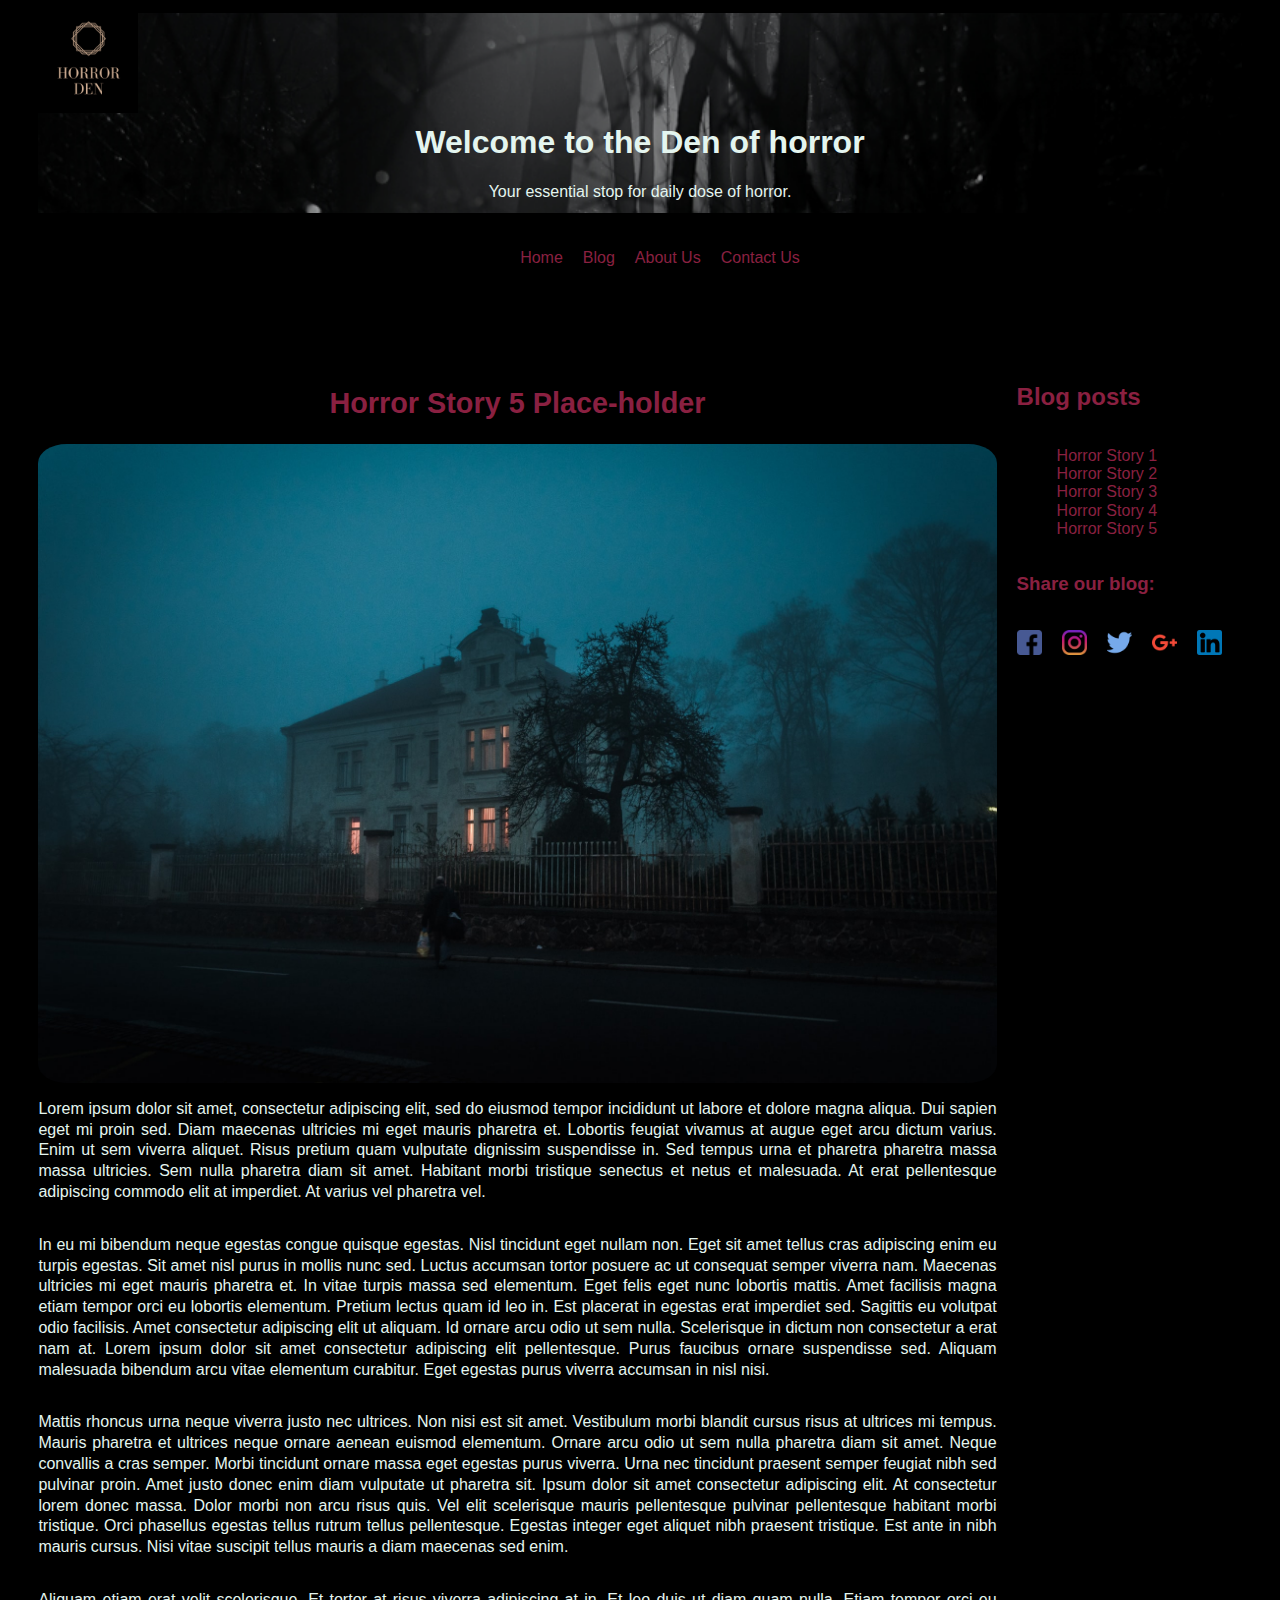
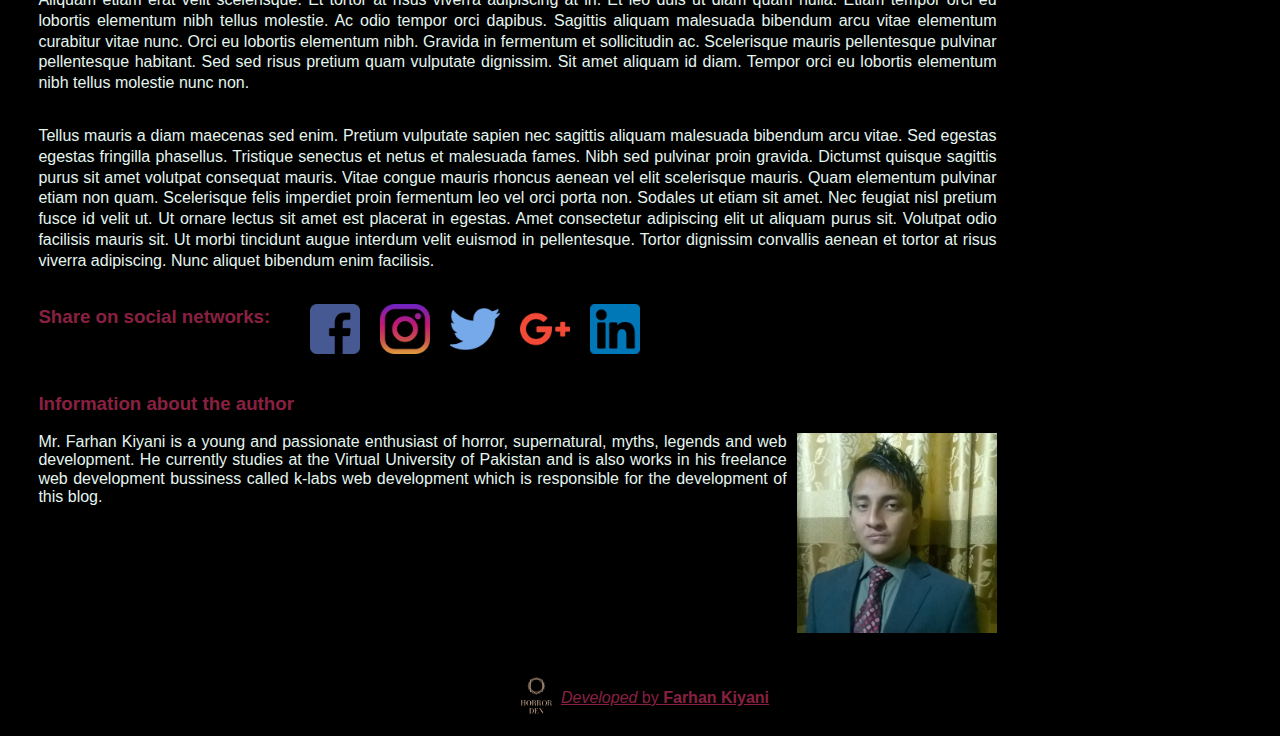
<file: post5.html>
<!DOCTYPE html>
<html>
	<head>
		<title>Den of Horror</title>
		<meta charset="utf-8">
		<link type="text/css" rel="stylesheet" href="styles/main.css">
	</head>
	<body class="body">
		<header class="header">
			<img src="imgs/logo.png" alt="logo" class="logo" />
			<h1 class="blog-title">
				Welcome to the Den of horror
			</h1>
			<p class="tagline">
				Your essential stop for daily dose of horror.
			</p>
		</header>
		<nav class="navbar">
			<ul class="nav-list">
				<li class="nav-button">
					<a href="index.html" class="nav-link">Home</a>
				</li>
				<li class="nav-button">
					<a href="blog.html" class="nav-link">Blog</a>
				</li>
				<li class="nav-button">
					<a href="about.html" class="nav-link">About Us</a>
				</li>
				<li class="nav-button">
					<a href="contact.html" class="nav-link">Contact Us</a>
				</li>
			</ul>
		</nav>
		<main class="main">
			<article class="blog-post">
				<h2 class="blog-post-title">
					Horror Story 5 Place-holder
				</h2>
				<img src="imgs/post5.jpg" alt="Horror Story Pic" class="blog-image"/>
				<p class="blog-post-text">
					Lorem ipsum dolor sit amet, consectetur adipiscing elit, sed do eiusmod tempor incididunt ut labore et dolore magna aliqua. Dui sapien eget mi proin sed. Diam maecenas ultricies mi eget mauris pharetra et. Lobortis feugiat vivamus at augue eget arcu dictum varius. Enim ut sem viverra aliquet. Risus pretium quam vulputate dignissim suspendisse in. Sed tempus urna et pharetra pharetra massa massa ultricies. Sem nulla pharetra diam sit amet. Habitant morbi tristique senectus et netus et malesuada. At erat pellentesque adipiscing commodo elit at imperdiet. At varius vel pharetra vel.
				</p>
				<p class="blog-post-text">
					In eu mi bibendum neque egestas congue quisque egestas. Nisl tincidunt eget nullam non. Eget sit amet tellus cras adipiscing enim eu turpis egestas. Sit amet nisl purus in mollis nunc sed. Luctus accumsan tortor posuere ac ut consequat semper viverra nam. Maecenas ultricies mi eget mauris pharetra et. In vitae turpis massa sed elementum. Eget felis eget nunc lobortis mattis. Amet facilisis magna etiam tempor orci eu lobortis elementum. Pretium lectus quam id leo in. Est placerat in egestas erat imperdiet sed. Sagittis eu volutpat odio facilisis. Amet consectetur adipiscing elit ut aliquam. Id ornare arcu odio ut sem nulla. Scelerisque in dictum non consectetur a erat nam at. Lorem ipsum dolor sit amet consectetur adipiscing elit pellentesque. Purus faucibus ornare suspendisse sed. Aliquam malesuada bibendum arcu vitae elementum curabitur. Eget egestas purus viverra accumsan in nisl nisi.
				</p>
				<p class="blog-post-text">
					Mattis rhoncus urna neque viverra justo nec ultrices. Non nisi est sit amet. Vestibulum morbi blandit cursus risus at ultrices mi tempus. Mauris pharetra et ultrices neque ornare aenean euismod elementum. Ornare arcu odio ut sem nulla pharetra diam sit amet. Neque convallis a cras semper. Morbi tincidunt ornare massa eget egestas purus viverra. Urna nec tincidunt praesent semper feugiat nibh sed pulvinar proin. Amet justo donec enim diam vulputate ut pharetra sit. Ipsum dolor sit amet consectetur adipiscing elit. At consectetur lorem donec massa. Dolor morbi non arcu risus quis. Vel elit scelerisque mauris pellentesque pulvinar pellentesque habitant morbi tristique. Orci phasellus egestas tellus rutrum tellus pellentesque. Egestas integer eget aliquet nibh praesent tristique. Est ante in nibh mauris cursus. Nisi vitae suscipit tellus mauris a diam maecenas sed enim.
				</p>
				<p class="blog-post-text">
					Aliquam etiam erat velit scelerisque. Et tortor at risus viverra adipiscing at in. Et leo duis ut diam quam nulla. Etiam tempor orci eu lobortis elementum nibh tellus molestie. Ac odio tempor orci dapibus. Sagittis aliquam malesuada bibendum arcu vitae elementum curabitur vitae nunc. Orci eu lobortis elementum nibh. Gravida in fermentum et sollicitudin ac. Scelerisque mauris pellentesque pulvinar pellentesque habitant. Sed sed risus pretium quam vulputate dignissim. Sit amet aliquam id diam. Tempor orci eu lobortis elementum nibh tellus molestie nunc non.
				</p>
				<p class="blog-post-text">
					Tellus mauris a diam maecenas sed enim. Pretium vulputate sapien nec sagittis aliquam malesuada bibendum arcu vitae. Sed egestas egestas fringilla phasellus. Tristique senectus et netus et malesuada fames. Nibh sed pulvinar proin gravida. Dictumst quisque sagittis purus sit amet volutpat consequat mauris. Vitae congue mauris rhoncus aenean vel elit scelerisque mauris. Quam elementum pulvinar etiam non quam. Scelerisque felis imperdiet proin fermentum leo vel orci porta non. Sodales ut etiam sit amet. Nec feugiat nisl pretium fusce id velit ut. Ut ornare lectus sit amet est placerat in egestas. Amet consectetur adipiscing elit ut aliquam purus sit. Volutpat odio facilisis mauris sit. Ut morbi tincidunt augue interdum velit euismod in pellentesque. Tortor dignissim convallis aenean et tortor at risus viverra adipiscing. Nunc aliquet bibendum enim facilisis.
				</p>
			</article>
			<section class="social-buttons">
				<h3 class="share-title">
					Share on social networks:
				</h3>
				<ul class="social-list">
					<li class="social-icon">
						<a href="#"><img alt="facebook" src="imgs/fb.png" class="social-img" /></a>
					</li>
					<li class="social-icon">
						<a href="#"><img class="social-img" alt="instagram" src="imgs/instagram.png"></a>
					</li>
					<li class="social-icon">
						<a href="#"><img class="social-img" alt="twitter" src="imgs/twitter.png"></a>
					</li>
					<li class="social-icon">
						<a href="#"><img class="social-img" alt="google plus" src="imgs/google-plus.png"></a>
					</li>
					<li class="social-icon">
						<a href="#"><img class="social-img" alt="linkedin" src="imgs/linkedin.png"></a>
					</li>
				</ul>
			</section>
			<article class="info">
				<h3 class="author-title">
					Information about the author
				</h3>
				<img src="imgs/dev.jpg" alt="author image" class="author-img">
				<p class="author-text">
					Mr. Farhan Kiyani is a young and passionate enthusiast of horror, supernatural, myths, legends and web development. He currently studies at the Virtual University of Pakistan and is also works in his freelance web development bussiness called k-labs web development which is responsible for the development of this blog.
				</p>
			</article>
		</main>
		<section class="sidebar">
			<h2 class="sidebar-title">
				Blog posts
			</h2>
			<ul class="blog-list">
				<li class="blog-item">
					<a href="post1.html">Horror Story 1</a>
				</li>
				<li class="blog-item">
					<a href="post2.html">Horror Story 2</a>
				</li>
				<li class="blog-item">
					<a href="post3.html">Horror Story 3</a>
				</li>
				<li class="blog-item">
					<a href="post4.html">Horror Story 4</a>
				</li>
				<li class="blog-item">
					<a href="post5.html">Horror Story 5</a>
				</li>
			</ul>
			<section class="side-social-buttons">
				<h3 class="side-share-title">
					Share our blog:
				</h3>
				<ul class="side-social-list">
					<li class="side-social-icon">
						<a href="#"><img alt="facebook" src="imgs/fb.png" class="side-social-img" /></a>
					</li>
					<li class="side-social-icon">
						<a href="#"><img class="side-social-img" alt="instagram" src="imgs/instagram.png"></a>
					</li>
					<li class="side-social-icon">
						<a href="#"><img class="side-social-img" alt="twitter" src="imgs/twitter.png"></a>
					</li>
					<li class="side-social-icon">
						<a href="#"><img class="side-social-img" alt="google plus" src="imgs/google-plus.png"></a>
					</li>
					<li class="side-social-icon">
						<a href="#"><img class="side-social-img" alt="linkedin" src="imgs/linkedin.png"></a>
					</li>
				</ul>
			</section>
		</section>
		<footer class="footer">
			<img src="imgs/logo.png" class="footer-logo" alt="logo">
			<p class="footer-text">
				<em>Developed</em> by <strong>Farhan Kiyani</strong>
			</p>
		</footer>
	</body>
</html>
</file>
<file: styles/main.css>
@import 'normalize.css';
@import 'layout.css';
@import 'header.css';
@import 'navbar.css';
@import 'links.css';
@import 'post.css';
@import 'footer.css';
@import 'form.css';
@import 'sidebar.css';

.body {
	background-color: #000000;
	color: #E4F5EF;
	font-family: Arial, Helvetica, sans-serif;
}

.page-title {
	color: #8A2041;
}
</file>
